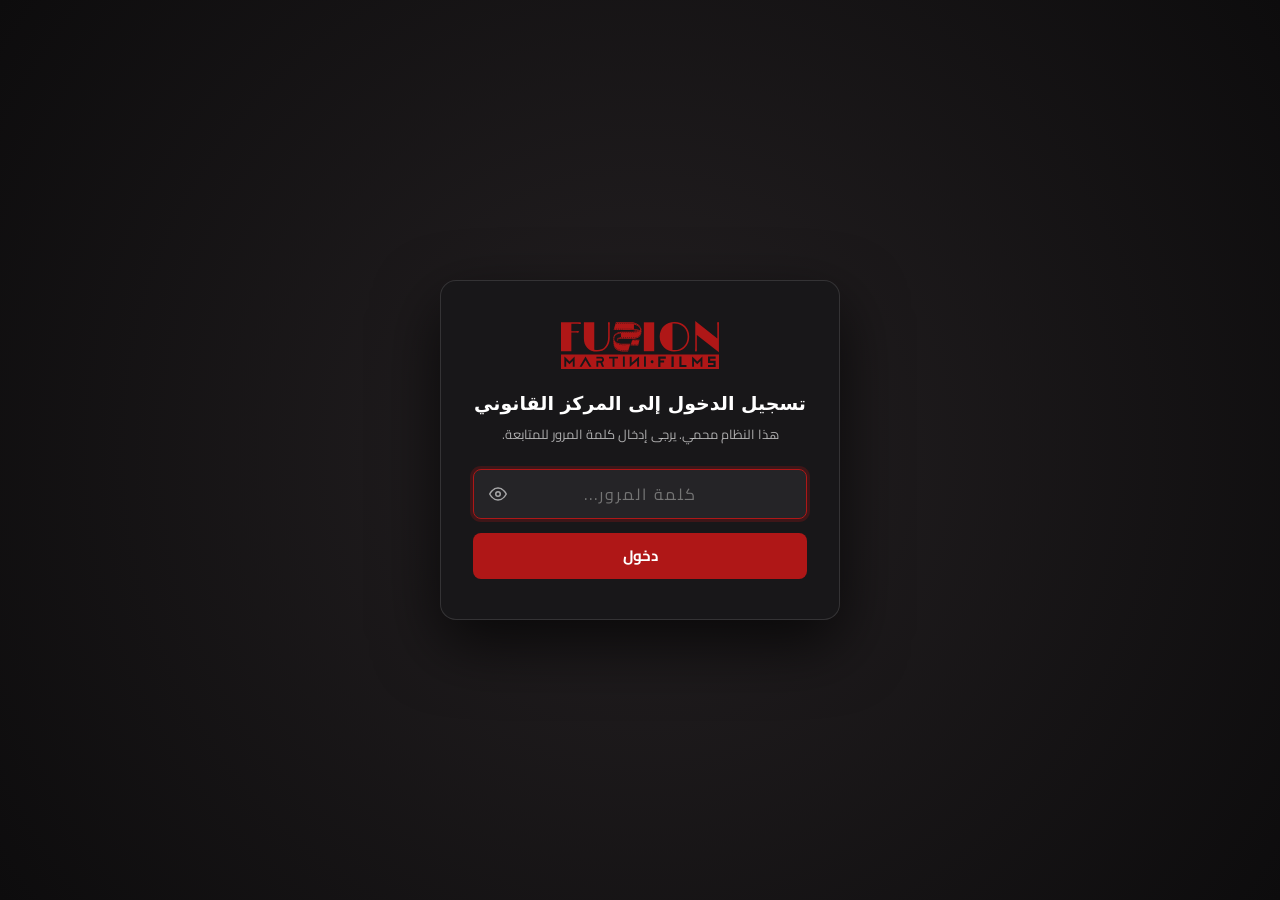
<file: index.html>
<!doctype html>
<html lang="ar" dir="rtl">
<head>
<meta charset="utf-8">
<meta name="viewport" content="width=device-width, initial-scale=1">
<title>المركز القانوني | MARTINI FUSION FILMS</title>
<link rel="icon" href="assets/logo-red.svg">
<link rel="preconnect" href="https://fonts.googleapis.com">
<link rel="preconnect" href="https://fonts.gstatic.com" crossorigin>
<link href="https://fonts.googleapis.com/css2?family=Cairo:wght@400;500;600;700;800&display=swap" rel="stylesheet">
<link rel="stylesheet" href="hub.css?v=20260924d">
</head>
<body>
<div class="app">
  <div id="sideBackdrop" class="side-backdrop"></div>
  <header class="mob-header">
    <button type="button" id="btnMobMenu" class="mob-menu-btn" aria-label="Open menu">
      <svg width="22" height="22" viewBox="0 0 24 24" fill="none" stroke="currentColor" stroke-width="2.2" stroke-linecap="round"><line x1="3" y1="12" x2="21" y2="12"></line><line x1="3" y1="6" x2="21" y2="6"></line><line x1="3" y1="18" x2="21" y2="18"></line></svg>
    </button>
    <a class="mob-brand" href="#/templates">
      <img src="assets/logo-red.svg" alt="MARTINI FUSION FILMS">
      <span data-i18n="app.title">المركز القانوني</span>
    </a>
    <div class="mob-actions">
      <button type="button" id="btnMobLang" class="mob-act-btn" data-i18n="side.lang">English</button>
      <button type="button" id="btnMobLogout" class="mob-act-btn mob-logout-btn" title="Log out" aria-label="Log out">
        <svg width="17" height="17" viewBox="0 0 24 24" fill="none" stroke="currentColor" stroke-width="2" stroke-linecap="round" stroke-linejoin="round"><path d="M9 21H5a2 2 0 0 1-2-2V5a2 2 0 0 1 2-2h4"></path><polyline points="16 17 21 12 16 7"></polyline><line x1="21" y1="12" x2="9" y2="12"></line></svg>
      </button>
    </div>
  </header>
  <aside class="side" id="sideNav">
    <div class="side-head-mob">
      <button type="button" id="btnSideClose" class="side-close-btn" aria-label="Close menu">&times;</button>
    </div>
    <a class="brand" href="#/templates"><img src="assets/logo-cream.svg" alt="MARTINI FUSION FILMS"><span class="brand-title" data-i18n="app.title"></span></a>
    <nav>
      <div class="nav-section-title" data-i18n="nav.master">الرئيسية</div>
      <a href="#/templates" data-r="templates" class="nav-master"><span data-i18n="nav.templates"></span></a>
      
      <div class="nav-section-title" data-i18n="nav.subpages">الصفحات الفرعية</div>
      <a href="#/projects" data-r="projects" class="nav-subpage"><span data-i18n="nav.projects"></span> <span class="n" id="nProjects">0</span></a>
      <a href="#/contracts" data-r="contracts" class="nav-subpage"><span data-i18n="nav.contracts"></span> <span class="n" id="nContracts">0</span></a>

      <div class="nav-section-divider"></div>
      <a href="#/settings" data-r="settings"><span data-i18n="nav.settings"></span> <span class="dot" id="dotCompany" data-i18n-title="nav.dot"></span></a>
    </nav>
    <div class="side-foot">
      <button id="btnLang" class="lang-btn" data-i18n="side.lang"></button>
      <button id="btnLogout" class="logout-btn" data-i18n="side.logout"></button>
      <button id="btnBackup" data-i18n="side.backup"></button>
      <button id="btnRestore" data-i18n="side.restore"></button>
      <input type="file" id="fileRestore" accept="application/json" hidden>
      <p data-i18n="side.note"></p>
    </div>
  </aside>
  <main id="view"></main>
</div>
<div id="authGate" class="auth-overlay" style="display: none;">
  <div class="auth-card">
    <img src="assets/logo-red.svg" alt="MARTINI FUSION FILMS" class="auth-logo">
    <h2 class="auth-title" data-i18n="auth.title">تسجيل الدخول إلى المركز القانوني</h2>
    <p class="auth-sub" data-i18n="auth.sub">هذا النظام محمي. يرجى إدخال كلمة المرور للمتابعة.</p>
    <form id="authForm" class="auth-form" onsubmit="return false;">
      <div class="auth-input-wrap">
        <input type="password" id="authInput" class="auth-input" placeholder="كلمة المرور..." autocomplete="current-password" required autofocus>
        <button type="button" id="authToggleShow" class="auth-toggle-btn" aria-label="Show password" title="Show password">
          <svg class="eye-icon" width="18" height="18" viewBox="0 0 24 24" fill="none" stroke="currentColor" stroke-width="2" stroke-linecap="round" stroke-linejoin="round">
            <path d="M1 12s4-8 11-8 11 8 11 8-4 8-11 8-11-8-11-8z"></path>
            <circle cx="12" cy="12" r="3"></circle>
          </svg>
          <svg class="eye-off-icon" width="18" height="18" viewBox="0 0 24 24" fill="none" stroke="currentColor" stroke-width="2" stroke-linecap="round" stroke-linejoin="round" style="display:none;">
            <path d="M17.94 17.94A10.07 10.07 0 0 1 12 20c-7 0-11-8-11-8a18.45 18.45 0 0 1 5.06-5.94M9.9 4.24A9.12 9.12 0 0 1 12 4c7 0 11 8 11 8a18.5 18.5 0 0 1-2.16 3.19m-6.72-1.07a3 3 0 1 1-4.24-4.24"></path>
            <line x1="1" y1="1" x2="23" y2="23"></line>
          </svg>
        </button>
      </div>
      <div id="authErr" class="auth-err" data-i18n="auth.err">كلمة المرور غير صحيحة. يرجى إعادة المحاولة.</div>
      <button type="submit" id="authSubmit" class="auth-btn" data-i18n="auth.btn">دخول</button>
    </form>
  </div>
</div>
<div id="toast" role="status"></div>
<div id="printHost" class="print-host"></div>
<script src="data/i18n.js"></script>
<script src="data/company.js"></script>
<script src="data/templates/actor.js"></script>
<script src="data/templates/artistic.js"></script>
<script src="data/templates/nda.js"></script>
<script src="data/seed.js"></script>
<script src="assets/html2pdf.bundle.min.js"></script>
<script src="hub.js?v=20260924d"></script>
</body>
</html>
</file>
<file: hub.css>
/* MARTINI FUSION FILMS, Legal Hub */
@import url('https://fonts.googleapis.com/css2?family=Cairo:wght@400;500;600;700;800&display=swap');
:root{
  --ink:#151517; --ink2:#3b3b41; --muted:#77726a; --cream:#F4F1EA; --card:#fff; --line:#E4DFD4; --line2:#d3ccbd;
  --red:#AF1717; --red-d:#8f1212; --amber:#B7791F; --amber-bg:#FBF1DC; --green:#2F7D4F; --green-bg:#E4F2EA; --blue:#2c5d8f;
  --r:10px; --ui:-apple-system,BlinkMacSystemFont,"Geeza Pro","Dubai","Tahoma","Segoe UI",system-ui,sans-serif;
  --head:"Geeza Pro","Dubai","Futura","Avenir Next","SF Pro Display",var(--ui);
  --cp-zoom: 1;
}
*{box-sizing:border-box}
html,body{margin:0;height:100%}
body{font:14px/1.5 var(--ui);color:var(--ink);background:var(--cream);-webkit-font-smoothing:antialiased}
button,input,select,textarea{font:inherit;color:inherit}
a{color:inherit}
h1,h2,h3{font-family:var(--head);margin:0;letter-spacing:normal}

.app{display:grid;grid-template-columns:240px 1fr;height:100vh}
.side{background:var(--red);color:var(--cream);display:flex;flex-direction:column;padding:22px 16px 16px}
.brand{display:block;text-decoration:none;margin-bottom:26px}
.brand img{width:100%;display:block}
.brand .brand-title, .brand span{display:block;margin-top:10px;font:700 13.5px/1.2 var(--head);letter-spacing:normal;color:#fff}
.side nav{display:flex;flex-direction:column;gap:3px}
.side nav a{display:flex;align-items:center;gap:10px;padding:10px 12px;border-radius:8px;text-decoration:none;color:#fff;font-weight:600;font-size:14px;transition:all .15s ease}
.side nav a:hover{background:rgba(0,0,0,0.2);color:#fff}
.side nav a.on{background:rgba(0,0,0,0.32);color:#fff;font-weight:700;box-shadow:inset -3px 0 0 #fff}
html[dir=ltr] .side nav a.on{box-shadow:inset 3px 0 0 #fff}
.side nav .n{margin-inline-start:auto;font-size:11.5px;font-weight:700;background:#fff;border-radius:20px;padding:1px 8px;color:var(--red)}
.side nav .dot{margin-inline-start:auto;width:9px;height:9px;border-radius:50%;background:#ffd166;box-shadow:0 0 0 2px rgba(0,0,0,0.15)}
.side-foot{margin-top:auto;display:flex;flex-direction:column;gap:8px;font-size:12px}
.side-foot button{background:rgba(0,0,0,0.16);border:1.5px solid rgba(255,255,255,0.45);color:#fff;font-weight:600;border-radius:8px;padding:8px 10px;cursor:pointer;text-align:start;transition:all .15s ease}
.side-foot button:hover{background:rgba(0,0,0,0.3);border-color:#fff;color:#fff}
.side-foot p{margin:4px 2px 0;color:#fff;opacity:.88;font-size:11.5px;line-height:1.45}

main{overflow:auto;min-width:0;height:100vh}
.page{padding:34px 40px 60px;max-width:1760px;width:100%;box-sizing:border-box}
.page-h{display:flex;align-items:flex-end;justify-content:space-between;gap:20px;margin-bottom:22px;flex-wrap:wrap}
.page-h h1{font-size:26px;font-weight:700}
.page-h p{margin:6px 0 0;color:var(--muted);max-width:640px;line-height:1.55}

.btn{border:1px solid var(--line2);background:#fff;border-radius:8px;padding:8px 14px;cursor:pointer;font-weight:500;white-space:nowrap}
.btn:hover{border-color:#a9a293;background:#faf8f3}
.btn.pri{background:var(--red);border-color:var(--red);color:#fff}
.btn.pri:hover{background:var(--red-d)}
.btn.sm{padding:5px 10px;font-size:12.5px}
.btn.ghost{background:none}
.btn.danger:hover{border-color:var(--red);color:var(--red)}

.tools{display:flex;gap:10px;flex-wrap:wrap;align-items:center;margin-bottom:20px;background:var(--card);border:1px solid var(--line);border-radius:12px;padding:10px 12px}
.search{flex:1;min-width:220px;max-width:380px;position:relative}
.search input{width:100%;padding:9px 36px 9px 12px;border:1px solid var(--line2);border-radius:9px;background:#faf9f6;font-size:13.5px;text-align:right}
html[dir=ltr] .search input{padding:9px 12px 9px 36px;text-align:left}
.search:before{content:"";position:absolute;right:13px;left:auto;top:50%;width:11px;height:11px;margin-top:-7px;border:2px solid #9b9586;border-radius:50%}
.search:after{content:"";position:absolute;right:23px;left:auto;top:calc(50% + 3px);width:6px;height:2px;background:#9b9586;transform:rotate(-45deg)}
html[dir=ltr] .search:before{right:auto;left:13px}
html[dir=ltr] .search:after{right:auto;left:23px}
.chips{display:flex;gap:7px;flex-wrap:wrap}
.chip{border:1px solid var(--line2);background:#fff;border-radius:9px;padding:7px 13px;cursor:pointer;font-size:13px;font-weight:600;color:var(--ink2);transition:all .15s ease}
.chip .c{margin-inline-start:6px;font-weight:700;font-size:11.5px;opacity:.8}
.chip.on{background:var(--ink);border-color:var(--ink);color:#fff}
.chip.on .c{opacity:.9;color:#fff}
.chip[data-s="sent"]{background:var(--amber-bg);border-color:#eddbb0;color:var(--amber)}
.chip[data-s="signed"]{background:var(--green-bg);border-color:#cfe9da;color:var(--green)}
.chip[data-s="void"]{background:#fbeaea;border-color:#f0d3d3;color:var(--red)}
.chip[data-s="archived"]{background:#f1efe9;border-color:var(--line);color:var(--muted)}
.chip[data-s="sent"].on{background:var(--amber);border-color:var(--amber);color:#fff}
.chip[data-s="signed"].on{background:var(--green);border-color:var(--green);color:#fff}
.chip[data-s="void"].on{background:var(--red);border-color:var(--red);color:#fff}
.chip[data-s="archived"].on{background:var(--muted);border-color:var(--muted);color:#fff}

.grid{display:grid;grid-template-columns:repeat(auto-fill,minmax(310px,1fr));gap:16px}
.card{background:var(--card);border:1px solid var(--line);border-radius:var(--r);padding:20px;display:flex;flex-direction:column;gap:10px;transition:box-shadow .15s,border-color .15s}
.card:hover{box-shadow:0 6px 24px rgba(21,21,23,.08);border-color:var(--line2)}
.tag{align-self:flex-start;font-size:11px;letter-spacing:.08em;text-transform:uppercase;font-weight:600;color:var(--red);background:#f7e6e6;border-radius:4px;padding:2px 8px}
.card .ar{font:600 20px/1.35 "Geeza Pro",Arial,sans-serif;direction:rtl;text-align:right}
.card .en{color:var(--ink2);font-weight:600}
.card p{margin:0;color:var(--muted);font-size:13.5px}
.card .meta{display:flex;gap:14px;color:var(--muted);font-size:12.5px;margin-top:auto;padding-top:6px}
.card .act{display:flex;gap:8px;align-items:center;justify-content:space-between}
.warnpill{font-size:12px;color:var(--amber);background:var(--amber-bg);padding:2px 8px;border-radius:20px}

.section-h{font-size:12px;text-transform:uppercase;letter-spacing:.14em;color:var(--muted);font-weight:600;margin:32px 0 10px}
.recent{display:grid;grid-template-columns:repeat(auto-fill,minmax(310px,1fr));gap:10px}
.recent a{background:#fff;border:1px solid var(--line);border-radius:8px;padding:12px 14px;text-decoration:none;display:flex;flex-direction:column;gap:2px}
.recent a:hover{border-color:var(--line2)}
.recent b{font-weight:600}.recent small{color:var(--muted)}

.pill{display:inline-block;border-radius:20px;padding:2px 10px;font-size:12px;font-weight:600}
.st-draft{background:#ecebe6;color:#5f5b52}.st-sent{background:#fff7ed;color:#c2410c;border:1px solid #ea580c}
.st-signed{background:var(--green-bg);color:var(--green)}.st-void{background:#f1dede;color:#8a2b2b;text-decoration:line-through}
.st-archived{background:#e2e8f0;color:#475569;border:1px solid #cbd5e1}
select.stsel{border:1px solid var(--line2);border-radius:20px;padding:3px 8px;background:#fff;font-size:12.5px}

table.list{width:100%;border-collapse:separate;border-spacing:0;background:#fff;border:1px solid var(--line);border-radius:var(--r)}
table.list th{position:sticky;top:0;z-index:10;text-align:start;font-size:12px;letter-spacing:normal;color:var(--muted);font-weight:600;padding:11px 14px;background:#faf8f3;border-bottom:1px solid var(--line);box-shadow:0 1px 3px rgba(0,0,0,0.04)}
table.list td{padding:11px 14px;border-bottom:1px solid var(--line);vertical-align:middle;text-align:start}
table.list tr.row{cursor:pointer}table.list tr.row:hover td{background:#fbfaf6}
table.list tr.grp td{position:sticky;top:41px;z-index:9;background:#f3efe6;font-weight:600;font-size:12.5px;letter-spacing:normal;padding:8px 14px;border-bottom:1px solid var(--line);cursor:pointer;user-select:none;transition:background .15s ease}
table.list tr.grp:hover td{background:#ebe6dc}
table.list .who{font-weight:600}table.list .sub{color:var(--muted);font-size:12.5px}
table.list .ar{direction:rtl;text-align:start;font-family:var(--head)}
select.prjsel{border:1.5px solid var(--line2);border-radius:6px;padding:3px 7px;background:#fff;font-size:12px;color:var(--ink);cursor:pointer;max-width:160px;text-overflow:ellipsis;transition:all .15s ease}
select.prjsel:hover{border-color:#a49f93;background:#faf8f4}
select.prjsel:focus{border-color:var(--red);outline:0;box-shadow:0 0 0 2px rgba(175,23,23,.12)}
.acts{display:flex;gap:4px;align-items:center;justify-content:flex-end;flex-wrap:nowrap}
.acts .btn{display:inline-flex;align-items:center;gap:3px;padding:4px 8px;font-size:11.5px;line-height:1.2;white-space:nowrap;border-radius:6px;border:1px solid var(--line2);background:#fff;color:var(--ink);cursor:pointer;transition:all .12s ease}
.acts .btn:hover{background:#f7f5f0;border-color:#cfc8ba}
.acts .btn.act-btn-edit:hover{background:#fdf5f5;border-color:var(--red);color:var(--red)}
.acts .btn.act-btn-send:hover{background:#eff6ff;border-color:#2563eb;color:#1d4ed8}
.acts .btn.act-btn-pdf:hover{background:#fdf5f5;border-color:var(--red);color:var(--red)}
.acts .btn.act-btn-print:hover{background:#f0fdf4;border-color:#16a34a;color:#15803d}
.acts .btn.act-btn-del{padding:4px 7px;font-size:14px;font-weight:700;color:var(--muted);background:none;border-color:transparent}
.acts .btn.act-btn-del:hover{background:#fdf0f0;border-color:#f7cfcf;color:var(--red)}
.empty{background:#fff;border:1px dashed var(--line2);border-radius:var(--r);padding:44px;text-align:center;color:var(--muted)}
.empty h3{color:var(--ink);margin-bottom:6px}

/* company */
.panel{background:#fff;border:1px solid var(--line);border-radius:var(--r);padding:24px;max-width:860px}
.banner{display:flex;gap:12px;align-items:flex-start;background:var(--amber-bg);border:1px solid #ecd2a0;border-radius:var(--r);padding:14px 16px;margin-bottom:18px;max-width:860px;color:#6f4a0e}
.banner b{color:#5b3b06}
.ok-banner{background:var(--green-bg);border-color:#bcdcc8;color:#245f3c}
.frow{display:grid;grid-template-columns:220px 1fr;gap:14px;align-items:center;margin-bottom:12px}
.frow>label{color:var(--ink2);font-weight:500}
.frow small{color:var(--muted);display:block;font-weight:400}
input.in,textarea.in,select.in{width:100%;padding:10px 12px;border:1.5px solid #d4cdbe;border-radius:8px;background:#fff;font-family:var(--ui);font-size:13.5px;color:var(--ink);transition:border-color .15s,box-shadow .15s}
input.in:focus,textarea.in:focus,select.in:focus{outline:none;border-color:var(--red);box-shadow:0 0 0 3px rgba(175,23,23,.15)}
textarea.in{resize:vertical;min-height:64px}
.variants{display:flex;gap:6px;flex-wrap:wrap;margin-top:8px}
.variants button{border:1px solid var(--line2);background:#faf8f3;border-radius:6px;padding:4px 9px;cursor:pointer;font-size:12.5px;direction:rtl}
.variants button small{display:inline;color:var(--muted);direction:rtl;margin-inline-start:6px}
.variants button.on{border-color:var(--red);background:#fbeeee}
.check{display:flex;gap:10px;align-items:flex-start;margin:16px 0 4px}
.check input{margin-top:3px;width:16px;height:16px;accent-color:var(--red)}

/* editor */
/* executive editor header */
.ed{display:grid;grid-template-rows:auto 1fr;height:100vh}
.ed-top{display:flex;align-items:center;justify-content:space-between;gap:14px;padding:8px 18px;min-height:60px;background:#fff;border-bottom:1px solid var(--line);box-shadow:0 1px 3px rgba(0,0,0,0.03);z-index:10;box-sizing:border-box}
.ed-top-start{display:flex;align-items:center;gap:12px;min-width:0;flex:1 1 auto}
.ed-back-btn{display:inline-flex;align-items:center;gap:6px;padding:6px 14px;border-radius:8px;border:1.5px solid var(--ink);background:var(--ink);color:#fff;font-family:"Cairo",var(--ui);font-size:13px;font-weight:700;text-decoration:none;transition:all .15s ease;cursor:pointer;white-space:nowrap;flex-shrink:0;box-shadow:0 1px 3px rgba(0,0,0,0.15)}
.ed-back-btn:hover{background:var(--red);border-color:var(--red);color:#fff;transform:translateY(-1px);box-shadow:0 3px 6px rgba(175,23,23,0.25)}
.ed-divider{width:1px;height:26px;background:var(--line2);flex-shrink:0}
.ed-title-group{display:flex;flex-direction:column;gap:2px;min-width:0}
.ed-title-row{display:flex;align-items:center;gap:8px;flex-wrap:wrap}
.ed-tpl-title{font-family:"Cairo",var(--head);font-weight:700;font-size:16px;color:var(--ink);white-space:nowrap}
.ed-ref-badge{display:inline-flex;align-items:center;padding:2px 7px;background:#f4f1ea;border:1px solid #dfd9ce;border-radius:6px;font-family:ui-monospace,SFMono-Regular,Menlo,Monaco,Consolas,monospace;font-size:11.5px;font-weight:600;color:#4a453e;line-height:1.3}
.ed-party-row{display:flex;align-items:center;font-size:12px;line-height:1.2}
.ed-party-tag{color:#5c554b;font-family:"Cairo",var(--ui);display:inline-flex;gap:4px;align-items:center;white-space:nowrap;overflow:hidden;text-overflow:ellipsis}
.ed-party-tag b{color:var(--ink);font-weight:600}
.ed-party-tag.dim{color:var(--muted);font-style:italic}
.ed-top-center{display:flex;align-items:center;gap:10px;flex-shrink:0}
.ed-status-wrap select{font-family:"Cairo",var(--ui);font-size:12px;font-weight:600;padding:5px 10px;border-radius:6px;border:1px solid var(--line2);background-color:#fff;cursor:pointer}
.ed-save-indicator{font-size:12px;font-family:"Cairo",var(--ui);font-weight:500;color:var(--muted);white-space:nowrap;padding:4px 9px;border-radius:6px;background:#faf8f4;border:1px solid #eeeae2}
.ed-top-actions{display:flex;align-items:center;gap:8px;flex-shrink:0}
.ed-btn-action{display:inline-flex;align-items:center;gap:6px;padding:6px 14px;border-radius:8px;font-family:"Cairo",var(--ui);font-size:13px;font-weight:600;cursor:pointer;transition:all .15s ease;line-height:1.3;white-space:nowrap}
.ed-btn-action .btn-icon{font-size:13.5px;line-height:1}
.ed-btn-save{background:var(--red);color:#fff;border:1px solid #941313;box-shadow:0 1px 2px rgba(175,23,23,0.15)}
.ed-btn-save:hover{background:#c51b1b;border-color:#af1717;transform:translateY(-1px);box-shadow:0 2px 4px rgba(175,23,23,0.22)}
.ed-btn-send{background:#fff;border:1px solid var(--line2);color:var(--ink)}
.ed-btn-send:hover{border-color:#2563eb;background:#eff6ff;color:#1d4ed8;transform:translateY(-1px)}
.ed-btn-pdf{background:#fff;border:1px solid var(--line2);color:var(--ink)}
.ed-btn-pdf:hover{border-color:var(--red);background:#fdf5f5;color:var(--red);transform:translateY(-1px)}
.ed-btn-print{background:#fff;border:1px solid var(--line2);color:var(--ink)}
.ed-btn-print:hover{border-color:#059669;background:#ecfdf5;color:#047857;transform:translateY(-1px)}
.ed-body{display:grid;grid-template-columns:minmax(420px,500px) 1fr;min-height:0}
.form-pane{overflow:auto;background:#faf9f6;border-inline-end:1px solid var(--line2);padding:14px 22px 50px}
.pv-pane{overflow:auto;background:#e3dfd3;padding:18px 20px 60px;position:relative}
.fs{border-top:1px solid var(--line);padding:16px 0 8px}
.fs:first-child{border-top:0;padding-top:4px}
.fs h3{font-family:"Cairo",var(--head);font-size:14.5px;letter-spacing:normal;color:#111;margin-bottom:12px;font-weight:800;display:flex;align-items:center;gap:8px}
.fs h3 .cnt{margin-inline-start:auto;text-transform:none;letter-spacing:0;font-family:var(--ui);font-weight:600;color:var(--muted);font-size:12px}
.fld-row{margin-bottom:14px}
.fld-row label{display:flex;justify-content:space-between;gap:8px;font-family:"Cairo",var(--ui);font-size:14px;color:#111;margin-bottom:6px;font-weight:700}
.fld-row label .ar{color:#555;font-family:var(--head);font-weight:500;direction:rtl}
.fld-row label .req{color:var(--red);font-weight:800;margin-inline-start:3px}
html[lang=ar] .fld-row label .alt{display:none!important}
.opt-pills{display:flex;flex-wrap:wrap;gap:6px;margin:5px 0 8px}
.opt-pill{padding:5px 11px;border-radius:6px;font-family:"Cairo",var(--ui);font-size:12px;font-weight:600;border:1.5px solid #d8d4cc;background:#fff;color:var(--muted);cursor:pointer;transition:all .15s ease;line-height:1.3}
.opt-pill:hover{border-color:var(--red);color:var(--ink)}
.opt-pill.on{background:var(--red);border-color:var(--red);color:#fff;box-shadow:0 1px 3px rgba(175,23,23,.25)}
.fld-row .hint{font-size:12px;color:var(--muted);margin-top:4px;line-height:1.4}
.fld-row input.done{border-color:#a2c9b1;background:#fafcfb}
.sched{display:flex;flex-direction:column;gap:6px}
.sched .r{display:grid;grid-template-columns:70px 1fr 28px;gap:6px;align-items:center}
.sched .r button{border:0;background:none;cursor:pointer;color:var(--muted);font-size:16px}
.sched .r button:hover{color:var(--red)}
.sched-total{display:flex;justify-content:space-between;align-items:center;margin-top:8px;font-weight:600}
.sched-total.bad{color:var(--red)}.sched-total.good{color:var(--green)}
.outline{display:flex;flex-direction:column;gap:2px;max-height:220px;overflow:auto}
.outline button{border:0;background:none;text-align:start;padding:5px 8px;border-radius:6px;cursor:pointer;direction:rtl;font-family:var(--head);font-size:13px;color:var(--ink2)}
.checks-sec{border-top:0;padding-top:4px;margin-bottom:6px}
.checks-sum{font-family:"Cairo",var(--head);font-size:13.5px;letter-spacing:normal;color:var(--ink);font-weight:700;cursor:pointer;user-select:none;margin-bottom:10px;padding:4px 0}
.checks-sum::-webkit-details-marker{color:var(--muted)}
.checks{display:flex;flex-direction:column;gap:6px}
.chk{display:flex;gap:9px;align-items:flex-start;font-size:12px;padding:7px 10px;border-radius:6px;background:#fff;border:1px solid #e8e2d5}
.chk span{unicode-bidi:plaintext;line-height:1.45}
.chk i{flex:none;width:7px;height:7px;border-radius:50%;margin-top:6px;background:var(--green)}
.chk.warn{background:#fdf8ed;border-color:#fae6c0}.chk.warn i{background:#e0a13a}
.chk.note{background:#f3f6fa;border-color:#dbe4ef}.chk.note i{background:var(--blue)}
.chk button{border:0;background:none;padding:0;text-decoration:underline;cursor:pointer;color:inherit;font-weight:600}
.pv-bar{max-width:210mm;margin:0 auto 10px;display:flex;gap:8px;align-items:center;color:var(--muted);font-size:12.5px;direction:rtl}
.pv-bar b{color:var(--ink2)}

/* interface direction and language: Arabic is right-to-left, English left-to-right */
html[dir=rtl] .side nav a.on{box-shadow:inset -3px 0 0 var(--red)}
html[dir=ltr] .side nav a.on{box-shadow:inset 3px 0 0 var(--red)}
html[dir=ltr] .search input{padding:10px 12px 10px 36px;text-align:left}
html[dir=ltr] .search:before{left:12px;right:auto}
html[dir=ltr] .search:after{left:23px;right:auto;transform:rotate(45deg)}
html[dir=ltr] .pv-bar{direction:ltr}
html[dir=ltr] .card .ar,html[dir=ltr] table.list .ar{text-align:left}
html[lang=en]{--ui:-apple-system,BlinkMacSystemFont,"SF Pro Text","Segoe UI",system-ui,sans-serif;--head:"Futura","Avenir Next","SF Pro Display",var(--ui)}
html[lang=en] .fs h3{text-transform:uppercase;letter-spacing:.13em;font-size:12px}
.side-foot .lang-btn{font-weight:600;color:#fff;border-color:#55555c}
.fld-row label .alt{color:var(--muted);font-weight:400;font-size:11.5px}

/* the contract pages: A4, header on top, coloured footer band at the very bottom of every page.
   Each page is a window onto one column of a tall multi-column strip, so preview and printout are identical. */
.pages{display:flex;flex-direction:column;align-items:center;gap:8mm}
.pg{position:relative;flex:none;width:210mm;height:297mm;background:#fff;color:#111;box-shadow:0 2px 26px rgba(0,0,0,.16);overflow:hidden;overflow:clip}
.pg.fc-red{--band:#AF1717}
.pg.fc-ink{--band:#151517}
.lh{direction:rtl;position:absolute;top:12mm;left:18mm;right:18mm;display:flex;align-items:center;gap:5mm;padding-bottom:4mm;border-bottom:.3mm solid #cfc9bd}
.lh-logo{width:40mm;height:auto;display:block;flex:none}
.lh-id{display:flex;flex-direction:column;gap:.6mm;border-inline-start:.3mm solid #cfc9bd;padding-inline-start:5mm;font-family:"Cairo","Geeza Pro",sans-serif;font-size:8pt;line-height:1.35;color:#666}
.lh-id b{font-size:9pt;font-weight:700;color:#222}
.lh-ref{margin-inline-start:auto;text-align:left;font-family:"Cairo",Arial,sans-serif;font-size:8.5pt;font-weight:700;color:#222;display:flex;flex-direction:column;gap:.5mm}
.lh-ref small{font-size:7.5pt;font-weight:500;color:#777;text-align:right}
.win{position:absolute;top:34mm;left:18mm;width:174mm;height:238mm;overflow:hidden;overflow:clip}
.flow{position:absolute;top:0;left:0;height:238mm;column-gap:12mm;column-fill:auto;direction:ltr}
.measure{position:absolute;left:-14000px;top:0;visibility:hidden}
.ini{display:none!important}
.fb{direction:rtl;position:absolute;left:0;right:0;bottom:5mm;height:12mm;padding:0 18mm;background:var(--band);color:#fff;display:flex;align-items:center;gap:6mm;font-family:"Cairo","Geeza Pro",sans-serif;font-size:8pt}
.fb::after{content:"";position:absolute;left:0;right:0;top:100%;height:5mm;background:inherit}
.fb-t{flex:1;display:flex;align-items:center;gap:1.2mm;white-space:nowrap}
.fb-t i{font-style:normal;margin:0 1.4mm;opacity:.7}
.fb-t.ph{outline:.3mm dashed rgba(255,255,255,.8);outline-offset:1mm}
.fb-n{font-weight:700;white-space:nowrap;direction:ltr}

.doc{font-family:Arial,"Geeza Pro","Helvetica Neue",sans-serif;font-size:11pt;line-height:1.75;text-align:justify;direction:rtl;orphans:3;widows:3}
.doc p{margin:0 0 .5em}
.doc .ct{font-size:15pt;text-align:center;margin:.2em 0 1em;font-weight:700;break-after:avoid}
.doc .ch{font-size:11.5pt;margin:1em 0 .3em;font-weight:700;break-after:avoid}
.doc .lbl{font-weight:700}
.doc .art{margin-top:.7em}
.doc .li{position:relative;padding-inline-start:2.6em}
.doc .li .mk{position:absolute;inset-inline-start:0;top:0;font-weight:700}
.doc .sch .mk{font-weight:700}
.fld{unicode-bidi:isolate;border-radius:3px}
.fld:not(.blank){background:rgba(175,23,23,.08);cursor:pointer}
.fld.blank{display:inline-block;min-width:7.5em;height:1.05em;vertical-align:baseline;border-bottom:1px dotted #333;background:rgba(224,161,58,.22);cursor:pointer}
.fld.hl{outline:2px solid var(--red);outline-offset:1px}
.sign{margin-top:1.4em;break-inside:avoid}
.sign .sd{text-align:start;margin-bottom:.5em}
.sigcols{display:flex;gap:16mm;margin-top:4mm;align-items:stretch}
.sigcols>div{flex:1;display:flex;flex-direction:column;text-align:center;font-size:10.5pt;line-height:1.5}
.sigcols b{display:block;font-weight:700}
.sigcols span{display:block}
.sigcols i{display:block;border-bottom:1.5px solid #222;height:20mm;margin-top:auto}

#toast{position:fixed;bottom:22px;left:50%;transform:translateX(-50%);background:var(--ink);color:#fff;padding:10px 16px;border-radius:8px;opacity:0;pointer-events:none;transition:opacity .2s;z-index:50}
#toast.on{opacity:1}

/* Green signed status styling */
select.stsel.st-signed, .pill.st-signed, select.stsel[data-status="signed"] {
  background: #edf8f1 !important;
  border: 1.5px solid #2da44e !important;
  color: #1a7f37 !important;
  font-weight: 700 !important;
}

/* Orange sent status styling */
select.stsel.st-sent, .pill.st-sent, select.stsel[data-status="sent"], .chip[data-s="sent"].on {
  background: #fff7ed !important;
  border: 1.5px solid #ea580c !important;
  color: #c2410c !important;
  font-weight: 700 !important;
}
.st-sent-dot { background: #ea580c !important; }

/* metrics & dashboard */
.metrics-row {
  display: grid;
  grid-template-columns: repeat(auto-fit, minmax(180px, 1fr));
  gap: 14px;
  margin-bottom: 24px;
}
.metric-card {
  background: #fff;
  border: 1px solid var(--line);
  border-radius: var(--r);
  padding: 16px 18px;
  display: flex;
  flex-direction: column;
  gap: 6px;
  box-shadow: 0 1px 3px rgba(0,0,0,.03);
  position: relative;
  transition: transform .18s ease, box-shadow .18s ease, border-color .18s ease;
  cursor: pointer;
  user-select: none;
}
.metric-card:hover {
  transform: translateY(-2px);
  box-shadow: 0 4px 14px rgba(0,0,0,.06);
  border-color: #c9c3b5;
}
.metric-card:active {
  transform: scale(0.98);
}
.m-card-top {
  display: flex;
  align-items: center;
  justify-content: space-between;
}
.m-card-top .m-lbl {
  font-size: 12.5px;
  color: var(--muted);
  font-weight: 600;
}
.m-card-top .m-badge {
  font-size: 13px;
  width: 28px;
  height: 28px;
  border-radius: 6px;
  display: flex;
  align-items: center;
  justify-content: center;
  background: #faf8f4;
  border: 1px solid #eee9df;
  color: #555;
  user-select: none;
}
.metric-card .m-num {
  font: 800 28px/1.1 "Cairo", var(--head);
  letter-spacing: -0.5px;
}
.metric-card .m-num.m-zero {
  color: #a49f93;
  font-weight: 600;
}
.metric-card .m-num.m-live {
  color: var(--ink);
  font-weight: 800;
}
.metric-card .m-num.m-alert {
  color: #b45309;
  font-weight: 800;
}
.metric-card .m-num.m-success {
  color: #1a7f37;
  font-weight: 800;
}
.metric-card .m-sub {
  font-size: 11.5px;
  color: var(--muted);
  font-weight: 500;
  white-space: nowrap;
  overflow: hidden;
  text-overflow: ellipsis;
}

/* Executive View Switcher */
.view-switcher-wrap {
  margin-bottom: 22px;
}
.view-switcher {
  display: grid;
  grid-template-columns: 1fr 1fr;
  background: #f1ede5;
  border: 1px solid #e1dbcf;
  border-radius: 12px;
  padding: 5px;
  gap: 6px;
}
.switcher-tab {
  display: flex;
  align-items: center;
  gap: 14px;
  padding: 12px 18px;
  border-radius: 8px;
  border: 1px solid transparent;
  background: transparent;
  cursor: pointer;
  text-align: start;
  transition: all .18s ease;
}
.switcher-tab:hover {
  background: rgba(255,255,255,.5);
}
.switcher-tab.active {
  background: #fff;
  border-color: #d6d0c4;
  box-shadow: 0 2px 8px rgba(0,0,0,.05);
}
.tab-icon {
  font-size: 22px;
  line-height: 1;
  flex: none;
  width: 42px;
  height: 42px;
  border-radius: 8px;
  background: #f9f7f2;
  border: 1px solid #e7e2d6;
  display: flex;
  align-items: center;
  justify-content: center;
}
.switcher-tab.active .tab-icon {
  background: #fff;
  border-color: #d6d0c4;
}
.tab-text {
  flex: 1;
  min-width: 0;
  display: flex;
  flex-direction: column;
  gap: 2px;
}
.tab-title {
  font-family: "Cairo", var(--head);
  font-size: 15px;
  font-weight: 700;
  color: var(--ink);
}
.switcher-tab:not(.active) .tab-title {
  color: #635d53;
}
.tab-sub {
  font-size: 11.5px;
  color: var(--muted);
  white-space: nowrap;
  overflow: hidden;
  text-overflow: ellipsis;
}
.tab-count {
  font-family: "Cairo", var(--head);
  font-size: 13px;
  font-weight: 700;
  padding: 3px 10px;
  border-radius: 12px;
  background: #e3ded3;
  color: #4a453c;
  line-height: 1.2;
}
.switcher-tab.active .tab-count {
  background: var(--ink);
  color: #fff;
}

/* project cards & grid */
.pgrid {
  display: grid;
  grid-template-columns: repeat(auto-fill, minmax(330px, 1fr));
  gap: 18px;
}
.p-card {
  background: #fff;
  border: 1px solid var(--line);
  border-radius: var(--r);
  padding: 20px;
  display: flex;
  flex-direction: column;
  gap: 12px;
  transition: transform .18s ease, box-shadow .18s ease, border-color .18s ease;
  cursor: pointer;
}
.p-card:hover {
  transform: translateY(-2px);
  box-shadow: 0 10px 30px rgba(21,21,23,.09);
  border-color: var(--line2);
}
.p-card-top {
  display: flex;
  align-items: center;
  justify-content: space-between;
  gap: 8px;
  width: 100%;
}
.p-card-badges {
  display: flex;
  align-items: center;
  gap: 6px;
  flex-wrap: wrap;
}
.p-type-badge {
  font-size: 11px;
  font-weight: 700;
  padding: 3px 9px;
  border-radius: 6px;
  letter-spacing: normal;
}
.p-type-series { background: #f4ecf9; color: #6a1b9a; border: 1px solid #e1bee7; }
.p-type-film, .p-type-movie { background: #fdf0f0; color: var(--red); border: 1px solid #f7cfcf; }
.p-type-doc { background: #e0f2f1; color: #00695c; border: 1px solid #b2dfdb; }
.p-type-commercial { background: #fff8e1; color: #b78103; border: 1px solid #ffe082; }
.p-type-other { background: #f5f5f5; color: #616161; border: 1px solid #e0e0e0; }

.p-status-chip {
  font-size: 11px;
  font-weight: 700;
  padding: 3px 10px;
  border-radius: 20px;
}
.pst-production { background: #e3f2fd; color: #1565c0; border: 1px solid #bbdefb; }
.pst-development { background: #fff8e1; color: #b78103; border: 1px solid #ffe082; }
.pst-post { background: #f3e5f5; color: #7b1fa2; border: 1px solid #e1bee7; }
.pst-completed { background: var(--green-bg); color: #1a7f37; border: 1px solid #2da44e; }
.pst-archived { background: #eceff1; color: #546e7a; border: 1px solid #cfd8dc; }

.p-year-chip {
  font-size: 11px;
  font-weight: 700;
  color: var(--muted);
  background: #faf8f4;
  border: 1px solid var(--line);
  padding: 2px 8px;
  border-radius: 6px;
  direction: ltr;
}

.p-card-title-row {
  display: flex;
  align-items: baseline;
  gap: 8px;
  flex-wrap: wrap;
}
.p-card-title {
  font: 700 19px/1.3 "Cairo", var(--head);
  color: var(--ink);
}
.p-code {
  font-family: ui-monospace, SFMono-Regular, Menlo, Monaco, Consolas, monospace;
  font-size: 11px;
  color: #635f56;
  font-weight: 700;
  background: #eeeae0;
  border: 1px solid #dcd6c8;
  padding: 2px 7px;
  border-radius: 5px;
  letter-spacing: 0.5px;
}

.p-desc {
  margin: 0;
  font-size: 12.5px;
  color: #55514b;
  line-height: 1.55;
  display: -webkit-box;
  -webkit-line-clamp: 2;
  -webkit-box-orient: vertical;
  overflow: hidden;
  min-height: 2.7em;
}
.p-desc.p-desc-empty {
  color: #a49f94;
  font-style: italic;
}

.p-contracts-summary {
  display: flex;
  flex-direction: column;
  gap: 8px;
  background: #faf8f3;
  border: 1px solid #eee8db;
  border-radius: 8px;
  padding: 12px 14px;
}
.p-cnt-row {
  display: flex;
  align-items: center;
  justify-content: space-between;
  font-size: 12.5px;
}
.p-cnt-lbl b {
  color: var(--ink2);
  font-weight: 600;
}
.p-cnt-val {
  color: var(--muted);
  font-weight: 600;
  font-size: 12px;
}
.p-cnt-chips {
  display: flex;
  gap: 6px;
  flex-wrap: wrap;
}
.cb-chip {
  font-size: 11px;
  font-weight: 700;
  padding: 2px 8px;
  border-radius: 5px;
  background: #fff;
  border: 1px solid var(--line);
}
.cb-actor { color: #9c4115; border-color: #f7d2bc; background: #fff5ee; }
.cb-artistic { color: #165b75; border-color: #c4e4f0; background: #f0f9fd; }
.cb-nda { color: #69328c; border-color: #e5cef7; background: #fcf6ff; }

.p-status-breakdown {
  font-size: 11.5px;
  color: var(--muted);
  display: flex;
  align-items: center;
  gap: 6px;
  padding-top: 4px;
  border-top: 1px solid #f0eae0;
}
.st-dot {
  display: inline-block;
  width: 6px;
  height: 6px;
  border-radius: 50%;
}
.st-signed-dot { background: #2da44e; }
.st-draft-dot { background: var(--amber); }

.p-card-acts {
  display: flex;
  gap: 8px;
  align-items: center;
  margin-top: auto;
  padding-top: 12px;
  border-top: 1px solid #eee9df;
  flex-wrap: wrap;
}
.p-open-btn {
  display: inline-flex;
  align-items: center;
  gap: 6px;
}
.p-open-btn .arr {
  font-size: 13px;
  transition: transform .15s ease;
}
.p-open-btn:hover .arr {
  transform: translateX(-3px);
}
html[dir=ltr] .p-open-btn .arr { transform: rotate(180deg); }
html[dir=ltr] .p-open-btn:hover .arr { transform: rotate(180deg) translateX(-3px); }

.p-add-c-btn:hover {
  color: var(--red);
  border-color: var(--red);
}
.p-icon-btn {
  padding: 5px 8px !important;
  font-size: 13px !important;
  color: var(--muted);
}
.p-icon-btn:hover {
  color: var(--ink);
}
.p-icon-btn.danger:hover {
  color: var(--red) !important;
  border-color: #f5c2c2 !important;
  background: #fdf5f5 !important;
}

/* project workspace */
.back-link {
  display: inline-flex;
  align-items: center;
  gap: 8px;
  color: var(--muted);
  text-decoration: none;
  font-size: 13.5px;
  font-weight: 600;
  margin-bottom: 16px;
  transition: color .15s ease;
}
.back-link:hover {
  color: var(--ink);
}
.back-arrow {
  font-size: 15px;
  transition: transform .15s ease;
}
.back-link:hover .back-arrow {
  transform: translateX(4px);
}
html[dir=ltr] .back-arrow {
  transform: rotate(180deg);
}
html[dir=ltr] .back-link:hover .back-arrow {
  transform: rotate(180deg) translateX(4px);
}

.ws-hero {
  background: #fff;
  border: 1px solid var(--line);
  border-radius: var(--r);
  padding: 24px 28px;
  margin-bottom: 24px;
  display: flex;
  flex-direction: column;
  gap: 20px;
  box-shadow: 0 2px 8px rgba(0,0,0,.03);
}
.ws-hero-top {
  display: flex;
  justify-content: space-between;
  align-items: flex-start;
  gap: 20px;
  flex-wrap: wrap;
}
.ws-hero-meta {
  display: flex;
  flex-direction: column;
  gap: 10px;
  max-width: 780px;
}
.ws-meta-row {
  display: flex;
  align-items: center;
  gap: 8px;
  flex-wrap: wrap;
}
.ws-title-row {
  display: flex;
  align-items: center;
  gap: 12px;
  flex-wrap: wrap;
}
.ws-title {
  font: 800 28px/1.2 "Cairo", var(--head);
  color: var(--ink);
  margin: 0;
}
.ws-desc {
  margin: 0;
  color: var(--ink2);
  font-size: 14px;
  line-height: 1.6;
}
.ws-desc.ws-desc-empty {
  color: #a49f94;
  font-style: italic;
}
.ws-acts {
  display: flex;
  gap: 8px;
  align-items: center;
  flex-wrap: wrap;
}

.ws-metrics-row {
  display: grid;
  grid-template-columns: repeat(auto-fit, minmax(160px, 1fr));
  gap: 12px;
  padding-top: 16px;
  border-top: 1px solid var(--line);
}
.ws-metric-card {
  background: #faf8f3;
  border: 1px solid #eee8db;
  border-radius: 8px;
  padding: 12px 14px;
  display: flex;
  flex-direction: column;
  gap: 4px;
}
.ws-metric-card .m-num {
  font: 800 24px/1.1 "Cairo", var(--head);
  color: var(--ink);
}
.ws-metric-card .m-lbl {
  font-size: 12px;
  color: var(--muted);
  font-weight: 600;
}
.ws-breakdown-card {
  justify-content: space-between;
}

/* row role and project styling in tables */
.row-role {
  color: #8c4215;
  font-weight: 600;
}
.row-prj-link {
  color: var(--red);
  text-decoration: none;
  font-weight: 600;
}
.row-prj-link:hover {
  text-decoration: underline;
}
.row-prj-dim {
  color: var(--muted);
}
.sub-role {
  color: #8c4215;
  font-weight: 600;
}

/* bulk actions */
#bulkBarHost {
  position: sticky;
  top: 12px;
  z-index: 95;
}
#bulkBarHost:empty {
  display: none;
}
.bulk-bar {
  display: flex;
  align-items: center;
  justify-content: space-between;
  gap: 14px;
  background: rgba(28, 28, 34, 0.96);
  color: #f4f1ea;
  padding: 10px 18px;
  border-radius: 10px;
  margin-bottom: 14px;
  box-shadow: 0 8px 30px rgba(0,0,0,.26);
  border: 1px solid #383842;
  flex-wrap: wrap;
  animation: bulkSlideDown .18s ease-out;
  backdrop-filter: blur(12px);
  -webkit-backdrop-filter: blur(12px);
}
@keyframes bulkSlideDown {
  from { opacity: 0; transform: translateY(-6px); }
  to { opacity: 1; transform: translateY(0); }
}
.bulk-info {
  display: flex;
  align-items: center;
  gap: 8px;
  font-weight: 600;
  font-size: 13.5px;
  color: #fff;
}
.bulk-badge {
  display: inline-flex;
  align-items: center;
  justify-content: center;
  min-width: 22px;
  height: 22px;
  padding: 0 6px;
  border-radius: 12px;
  background: var(--red);
  color: #fff;
  font-size: 12px;
  font-weight: 700;
}
.bulk-actions {
  display: flex;
  align-items: center;
  gap: 8px;
  flex-wrap: wrap;
}
.bulk-actions select {
  background: #2b2b32;
  color: #fff;
  border: 1px solid #4a4a55;
  border-radius: 6px;
  padding: 5px 10px;
  font-size: 12.5px;
  cursor: pointer;
}
.bulk-actions select:focus {
  outline: 0;
  border-color: var(--red);
}
.bulk-actions .btn {
  font-size: 12px;
  padding: 5px 12px;
  border-radius: 6px;
}
.bulk-actions .btn.danger {
  background: #991b1b;
  border-color: #7f1d1d;
  color: #fff;
}
.bulk-actions .btn.danger:hover {
  background: #b91c1c;
}
.bulk-actions .btn.ghost {
  background: rgba(255,255,255,0.08);
  border-color: rgba(255,255,255,0.2);
  color: #eee;
}
.bulk-actions .btn.ghost:hover {
  background: rgba(255,255,255,0.16);
  color: #fff;
}

/* pdf export container for html2pdf direct download. Each .pg here is a
   plain, pre-paginated, single-column page (built in JS by downloadPdfDirect,
   no CSS column-count involved), positioned off-screen at full opacity so
   html2canvas can capture it correctly. Not the same pipeline as the live
   editor/print .pages flow, which uses column-count and is untouched. */
.pdf-export-container {
  position: fixed !important;
  left: -99999px !important;
  top: 0 !important;
  background: #fff !important;
  direction: rtl !important;
  pointer-events: none !important;
}
.pdf-export-container .pg {
  display: block !important;
  position: relative !important;
  width: 210mm !important;
  height: 297mm !important;
  margin: 0 !important;
  box-shadow: none !important;
  overflow: hidden !important;
}
.pdf-export-container .fld,
.pdf-export-container .fld.blank,
.pdf-export-container .fld:not(.blank),
.pdf-export-pg .fld,
.pdf-export-pg .fld.blank,
.pdf-export-pg .fld:not(.blank),
.pg.pdf-export-pg .fld,
.pg.pdf-export-pg .fld.blank,
.pg.pdf-export-pg .fld:not(.blank) {
  background: none !important;
  background-color: transparent !important;
  outline: 0 !important;
  box-shadow: none !important;
}
.pdf-export-container .fld.blank,
.pdf-export-pg .fld.blank,
.pg.pdf-export-pg .fld.blank {
  min-width: 7.5em;
  border-bottom: .3mm dotted #333;
}

/* PDF Export Typography: tight, compact, and balanced without massive white spaces */
.pdf-export-pg .doc {
  font-size: 11pt !important;
  line-height: 1.62 !important;
  text-align: justify !important;
}
.pdf-export-pg .doc p {
  margin: 0 0 .32em !important;
}
.pdf-export-pg .doc .art {
  margin-top: .46em !important;
}
.pdf-export-pg .doc .ch {
  margin: .65em 0 .22em !important;
}
.pdf-export-pg .doc .ct {
  margin: .1em 0 .8em !important;
}
.pdf-export-pg .doc .li {
  margin: 0 0 .22em !important;
}
.pdf-export-pg .sign {
  margin-top: 1em !important;
}

/* Preview button styling */
.acts .btn.act-btn-pv {
  background: #fdfaf3;
  border-color: #dfd8ca;
  color: var(--ink);
}
.acts .btn.act-btn-pv:hover {
  background: #f5eedf;
  border-color: var(--amber);
  color: var(--amber);
}

/* print modal & copies selector */
.print-copies-ctrl { display: flex; align-items: center; gap: 8px; margin-top: 6px; }
.print-copies-ctrl button { width: 36px; height: 36px; border-radius: 8px; border: 1.5px solid var(--line2); background: #fff; font-size: 18px; font-weight: 700; color: var(--ink); cursor: pointer; display: flex; align-items: center; justify-content: center; transition: all .15s ease; }
.print-copies-ctrl button:hover { border-color: var(--red); color: var(--red); background: #fffcfc; }
.print-copies-ctrl input { width: 64px; height: 36px; text-align: center; font-size: 16px; font-weight: 700; font-family: "Cairo", var(--ui); border: 1.5px solid var(--line2); border-radius: 8px; color: var(--ink); }
.print-copies-presets { display: flex; gap: 8px; flex-wrap: wrap; margin-top: 10px; }
.print-copies-preset { padding: 5px 12px; border-radius: 20px; border: 1.5px solid var(--line2); background: #faf8f4; font-size: 12.5px; font-weight: 600; color: var(--ink); cursor: pointer; transition: all .15s ease; }
.print-copies-preset:hover, .print-copies-preset.on { border-color: var(--red); color: var(--red); background: #fdf5f5; }
.print-audit-box { border-radius: 8px; padding: 12px 14px; font-size: 13px; line-height: 1.5; }
.print-audit-box.warn { background: #fff9ed; border: 1px solid #f2dbb3; color: #7c4a03; }
.print-audit-box.ok { background: #f0fdf4; border: 1px solid #bbf7d0; color: #166534; }
.print-audit-list { margin: 6px 0 0; padding-inline-start: 18px; }
.grp-head { display: flex; align-items: center; justify-content: space-between; gap: 10px; width: 100%; }
.grp-left { display: flex; align-items: center; gap: 8px; }
.grp-caret { font-size: 11px; display: inline-block; width: 14px; text-align: center; color: var(--muted); }
.grp-badge { display: inline-block; padding: 2px 7px; font-size: 11.5px; font-weight: 700; border-radius: 10px; background: #e5dfd4; color: #333; }
.grp-hint { font-size: 11.5px; color: var(--muted); font-weight: 400; }

/* table checkbox */
table.list th.chk-col, table.list td.chk-col { width: 34px; text-align: center; padding: 10px 8px; }
table.list input[type=checkbox] { width: 15px; height: 15px; accent-color: var(--red); cursor: pointer; }

/* modals */
.modal-overlay { position: fixed; inset: 0; background: rgba(15,15,18,.55); backdrop-filter: blur(2px); display: flex; align-items: center; justify-content: center; z-index: 1000; padding: 16px; }
.modal-card { background: #fff; border-radius: 12px; border: 1px solid var(--line2); box-shadow: 0 20px 48px rgba(0,0,0,.22); width: 100%; max-width: 540px; max-height: 90vh; overflow: auto; display: flex; flex-direction: column; }
.modal-h { display: flex; align-items: center; justify-content: space-between; padding: 16px 20px; border-bottom: 1px solid var(--line); }
.modal-h h3 { font: 700 17px "Cairo", var(--head); margin: 0; }
.modal-close { border: none; background: none; font-size: 22px; line-height: 1; color: var(--muted); cursor: pointer; padding: 4px; }
.modal-close:hover { color: var(--ink); }
.modal-body { padding: 18px 20px; display: flex; flex-direction: column; gap: 12px; }
.modal-foot { display: flex; justify-content: flex-end; gap: 10px; padding: 12px 20px; border-top: 1px solid var(--line); background: #faf8f4; border-radius: 0 0 12px 12px; }
.fld-grid { display: grid; grid-template-columns: 1fr 1fr; gap: 12px; }

/* send dialog */
.send-opt-box { border: 1.5px solid var(--line2); border-radius: 8px; padding: 14px; cursor: pointer; transition: all .15s ease; display: flex; flex-direction: column; gap: 4px; }
.send-opt-box:hover { border-color: var(--red); background: #fffcfc; }
.send-opt-box.on { border-color: var(--red); background: #fdf5f5; box-shadow: 0 0 0 1px var(--red); }
.send-opt-box b { font-size: 13.5px; color: var(--ink); }
.send-msg-preview { background: #fff; border: 1.5px solid var(--line2); border-radius: 8px; padding: 10px 12px; font-size: 13px; line-height: 1.6; color: var(--ink); width: 100%; box-sizing: border-box; font-family: inherit; resize: vertical; min-height: 120px; transition: border-color .15s ease; }
.send-msg-preview:focus { border-color: var(--red); outline: 0; box-shadow: 0 0 0 2px rgba(175,23,23,.12); }

/* Contracts View: Full width table on desktop, summary card is mobile only */
.contracts-split {
  display: block;
  width: 100%;
}
.contract-preview-pane {
  display: none !important;
}

.contracts-split table.list th {
  padding: 9px 8px;
  font-size: 11.5px;
}
.contracts-split table.list td {
  padding: 8px 6px;
  font-size: 12px;
}
.contracts-split select.prjsel {
  max-width: 120px;
  font-size: 11.5px;
  padding: 3px 5px;
}
.contracts-split .acts .btn {
  padding: 3px 6px;
  font-size: 11px;
}
@media (max-width: 1450px) {
  .contracts-split .acts .btn span {
    display: none;
  }
}

.contracts-main-col {
  min-width: 0;
}

.contract-preview-pane {
  background: #fdfbf7;
  border: 1px solid var(--line2);
  border-radius: 12px;
  box-shadow: 0 4px 20px rgba(0,0,0,.04);
  position: sticky;
  top: 14px;
  max-height: calc(100vh - 28px);
  display: flex;
  flex-direction: column;
  overflow: hidden;
}

.cp-header {
  display: flex;
  align-items: center;
  justify-content: space-between;
  gap: 10px;
  padding: 8px 14px;
  background: #fff;
  border-bottom: 1px solid var(--line2);
  flex-shrink: 0;
}

.cp-title-wrap {
  display: flex;
  align-items: center;
  gap: 8px;
  min-width: 0;
  flex-wrap: wrap;
}

.cp-tpl-name {
  font-family: "Cairo", var(--head);
  font-size: 14.5px;
  font-weight: 700;
  color: var(--ink);
  white-space: nowrap;
}

.cp-ref {
  display: inline-flex;
  padding: 1px 6px;
  background: #f0ece3;
  border: 1px solid #dfd9cd;
  border-radius: 4px;
  font-family: ui-monospace, SFMono-Regular, monospace;
  font-size: 11px;
  font-weight: 600;
  color: #555;
  line-height: 1.3;
}

.cp-party {
  font-size: 12px;
  color: var(--ink2);
  white-space: nowrap;
  display: inline-flex;
  align-items: center;
  gap: 4px;
  background: #f8f6f0;
  padding: 2px 8px;
  border-radius: 4px;
  border: 1px solid #e8e2d5;
}

.cp-party b {
  color: var(--ink);
  font-weight: 600;
}

.cp-desktop-pager {
  display: flex;
  align-items: center;
  gap: 6px;
  background: #f6f3eb;
  padding: 2px 4px;
  border-radius: 6px;
  border: 1px solid #e5dfd3;
  flex-shrink: 0;
}

.cp-stepper-btn {
  width: 22px;
  height: 22px;
  display: flex;
  align-items: center;
  justify-content: center;
  border: none;
  background: transparent;
  color: var(--ink);
  font-size: 15px;
  font-weight: 700;
  border-radius: 4px;
  cursor: pointer;
  transition: background .12s ease;
  line-height: 1;
}

.cp-stepper-btn:hover:not(:disabled) {
  background: #ebe5d9;
}

.cp-stepper-btn:disabled {
  opacity: 0.25;
  cursor: default;
}

.cp-stepper-label {
  font-family: "Cairo", var(--head);
  font-size: 11.5px;
  font-weight: 700;
  color: var(--ink);
  padding: 0 4px;
  min-width: 65px;
  text-align: center;
}

.cp-body {
  position: relative;
  overflow: hidden;
  display: flex;
  flex-direction: column;
  align-items: center;
  justify-content: center;
  background: #ede9e0;
  flex: 1;
  min-height: 0;
  width: 100%;
  box-sizing: border-box;
}

.cp-canvas-arrow {
  position: absolute;
  top: 50%;
  transform: translateY(-50%);
  z-index: 15;
  width: 40px;
  height: 40px;
  border-radius: 50%;
  background: rgba(255, 255, 255, 0.94);
  border: 1px solid rgba(0, 0, 0, 0.12);
  box-shadow: 0 4px 16px rgba(0, 0, 0, 0.12);
  color: var(--ink);
  cursor: pointer;
  display: flex;
  align-items: center;
  justify-content: center;
  transition: all .16s cubic-bezier(0.16, 1, 0.3, 1);
  padding: 0;
  backdrop-filter: blur(8px);
  -webkit-backdrop-filter: blur(8px);
}
.cp-canvas-arrow:hover:not(:disabled) {
  background: #fff;
  color: var(--red);
  transform: translateY(-50%) scale(1.08);
  box-shadow: 0 6px 20px rgba(0, 0, 0, 0.20);
  border-color: #cfc8ba;
}
.cp-canvas-arrow:active:not(:disabled) {
  transform: translateY(-50%) scale(0.96);
}
.cp-canvas-arrow:disabled {
  opacity: 0.18;
  cursor: not-allowed;
  pointer-events: none;
}
.cp-canvas-arrow-prev {
  right: 14px;
  left: auto;
}
.cp-canvas-arrow-next {
  left: 14px;
  right: auto;
}

.cp-slider {
  display: flex;
  flex-direction: row;
  overflow: hidden;
  width: 100%;
  height: 100%;
  align-items: center;
  position: relative;
  touch-action: pan-y;
  user-select: none;
}

.cp-track {
  display: flex;
  flex-direction: row;
  width: 100%;
  height: 100%;
  direction: rtl !important;
  transition: transform 0.28s cubic-bezier(0.16, 1, 0.3, 1);
  will-change: transform;
}

.cp-slide {
  flex: 0 0 100%;
  width: 100%;
  height: 100%;
  display: flex;
  align-items: center;
  justify-content: center;
  box-sizing: border-box;
  padding: 14px;
  overflow: hidden;
}

.cp-slide .pg {
  background: #fff;
  box-shadow: 0 8px 32px rgba(0,0,0,0.12), 0 1px 4px rgba(0,0,0,0.06);
  border: 1px solid #d5cfc4;
  border-radius: 2px;
  transform-origin: center center;
  -webkit-transform-origin: center center;
  margin: 0 auto;
  flex: none;
}

.cp-slide .fb-t.ph {
  outline: none !important;
  border: none !important;
}

.cp-empty {
  padding: 50px 20px;
  text-align: center;
  color: var(--muted);
  font-size: 13.5px;
  margin: auto;
}

table.list tr.row.selected td {
  background: #fcf6f6 !important;
}

table.list tr.row.selected td:first-child {
  border-inline-start: 3px solid var(--red);
}

@media (max-width:1100px){.ed-body{grid-template-columns:1fr}.pv-pane{display:none}}

/* print: exactly the pages, full bleed, backgrounds on */
@page{size:A4 portrait;margin:0}
@media print{
  *{-webkit-print-color-adjust:exact;print-color-adjust:exact}
  html,body{height:auto!important;overflow:visible!important;background:#fff!important}
  .app{display:block!important;height:auto!important}
  .side,.ed-top,.form-pane,.pv-bar,#toast,.modal-overlay{display:none!important}
  main{height:auto!important;overflow:visible!important}
  .ed,.ed-body,.pv-pane{display:block!important;height:auto!important;overflow:visible!important;padding:0!important;background:#fff!important}
  .pages{display:block!important;zoom:1!important}
  .pg{margin:0!important;box-shadow:none!important;break-after:page;page-break-after:always;break-inside:avoid}
  .pg:last-child{break-after:auto;page-break-after:auto}
  .fld,.fld.blank,.fld:not(.blank){background:none!important;outline:0!important}
  .fld.blank{min-width:7.5em;border-bottom:.3mm dotted #333}
  .fb-t.ph{outline:0}

  body.printing-direct .app,
  body.printing-direct #toast,
  body.printing-direct .modal-overlay {
    display: none !important;
  }
  body.printing-direct #printHost {
    display: block !important;
    position: static !important;
    width: 100% !important;
    height: auto !important;
    margin: 0 !important;
    padding: 0 !important;
    background: #fff !important;
  }
  body.printing-direct #printHost .pages {
    display: block !important;
    zoom: 1 !important;
  }
  body.printing-direct #printHost .pg {
    margin: 0 !important;
    box-shadow: none !important;
    break-after: page;
    page-break-after: always;
    break-inside: avoid;
  }
  body.printing-direct #printHost .pg:last-child {
    break-after: auto;
    page-break-after: auto;
  }
  body.printing-direct #printHost .fld,
  body.printing-direct #printHost .fld.blank,
  body.printing-direct #printHost .fld:not(.blank) {
    background: none !important;
    outline: 0 !important;
  }
  body.printing-direct #printHost .fld.blank {
    min-width: 7.5em;
    border-bottom: .3mm dotted #333;
  }
  body.printing-direct #printHost .fb-t.ph {
    outline: 0;
  }
}

#printHost {
  display: none;
}

/* Sidebar Nav Master & Subpages */
.nav-section-title {
  font-size: 10.5px;
  text-transform: uppercase;
  letter-spacing: .08em;
  color: rgba(244, 241, 234, 0.72);
  font-weight: 700;
  padding: 12px 10px 4px;
}
.side nav a.nav-master {
  font-weight: 600;
  font-size: 14px;
}
.side nav a.nav-subpage {
  padding-inline-start: 22px;
  font-size: 13px;
  position: relative;
}
.side nav a.nav-subpage:before {
  content: "•";
  position: absolute;
  right: 10px;
  color: rgba(244, 241, 234, 0.5);
  font-size: 14px;
  line-height: 1;
}
html[dir=ltr] .side nav a.nav-subpage:before {
  right: auto;
  left: 10px;
}
.side nav a.nav-subpage.on:before {
  color: #fff;
}
.nav-section-divider {
  height: 1px;
  background: rgba(255, 255, 255, 0.2);
  margin: 10px 6px;
}

/* Master Templates Elevated Design */
.tpl-hero {
  background: linear-gradient(135deg, #18181c 0%, #2b1f22 100%);
  border-radius: 12px;
  padding: 26px 30px;
  color: #fff;
  margin-bottom: 24px;
  box-shadow: 0 4px 20px rgba(0,0,0,.12);
  display: flex;
  justify-content: space-between;
  align-items: center;
  gap: 24px;
  flex-wrap: wrap;
}
.tpl-hero-content {
  max-width: 680px;
}
.tpl-hero-tag {
  display: inline-block;
  font-size: 11px;
  font-weight: 700;
  letter-spacing: .08em;
  text-transform: uppercase;
  color: #e5989b;
  background: rgba(175, 23, 23, .25);
  border: 1px solid rgba(229, 152, 155, .3);
  padding: 3px 10px;
  border-radius: 20px;
  margin-bottom: 10px;
}
.tpl-hero h1 {
  font-size: 26px;
  font-weight: 700;
  margin: 0 0 8px;
  color: #fff;
}
.tpl-hero p {
  margin: 0;
  color: #cfc9bc;
  font-size: 14px;
  line-height: 1.6;
}
.tpl-hero-stats {
  display: flex;
  gap: 16px;
  background: rgba(255,255,255,.07);
  padding: 12px 20px;
  border-radius: 10px;
  border: 1px solid rgba(255,255,255,.1);
}
.tpl-hero-stat-item {
  text-align: center;
  padding: 0 10px;
}
.tpl-hero-stat-item:not(:last-child) {
  border-inline-end: 1px solid rgba(255,255,255,.15);
}
.tpl-stat-val {
  font-size: 22px;
  font-weight: 700;
  color: #fff;
}
.tpl-stat-lbl {
  font-size: 11px;
  color: #a8a398;
  margin-top: 2px;
}

.tpl-card {
  position: relative;
  border-top: 3px solid var(--red);
}
.tpl-card-top {
  display: flex;
  justify-content: space-between;
  align-items: center;
}
.tpl-code {
  font-family: monospace;
  font-size: 11px;
  font-weight: 700;
  color: var(--muted);
  background: #f0ece1;
  padding: 2px 6px;
  border-radius: 4px;
}

.quick-nav-strip {
  display: grid;
  grid-template-columns: repeat(auto-fit, minmax(280px, 1fr));
  gap: 16px;
  margin-top: 36px;
  padding-top: 24px;
  border-top: 1px solid var(--line);
}
.quick-nav-card {
  background: #fff;
  border: 1px solid var(--line);
  border-radius: 10px;
  padding: 16px 20px;
  display: flex;
  justify-content: space-between;
  align-items: center;
  gap: 16px;
}
.quick-nav-card h4 {
  margin: 0 0 4px;
  font-size: 14.5px;
  font-weight: 700;
}
.quick-nav-card p {
  margin: 0;
  font-size: 12px;
  color: var(--muted);
  line-height: 1.4;
}

/* Pagination Bar */
.pagination-bar {
  display: flex;
  align-items: center;
  justify-content: space-between;
  gap: 12px;
  padding: 10px 16px;
  background: #fff;
  border: 1px solid var(--line);
  border-radius: 8px;
  margin-top: 14px;
  flex-wrap: wrap;
}
.pg-size-wrap {
  display: flex;
  align-items: center;
  gap: 8px;
  font-size: 13px;
  color: var(--muted);
}
.pg-size-select {
  padding: 4px 8px;
  border: 1px solid var(--line2);
  border-radius: 6px;
  background: #fff;
  font-weight: 600;
  cursor: pointer;
}
.pg-info-text {
  font-size: 13px;
  color: var(--muted);
}
.pg-nav-btns {
  display: flex;
  align-items: center;
  gap: 4px;
}
.pg-btn {
  padding: 4px 10px;
  border: 1px solid var(--line2);
  background: #fff;
  border-radius: 6px;
  cursor: pointer;
  font-size: 12.5px;
  font-weight: 500;
  min-width: 32px;
  text-align: center;
}
.pg-btn:hover:not(:disabled) {
  background: #faf8f3;
  border-color: #a9a293;
}
.pg-btn.on {
  background: var(--ink);
  color: #fff;
  border-color: var(--ink);
  font-weight: 700;
}
.pg-btn:disabled {
  opacity: .4;
  cursor: not-allowed;
}
.pg-ellipsis {
  padding: 0 4px;
  color: var(--muted);
  font-size: 12px;
}

/* Settings View */
.settings-grid {
  display: flex;
  flex-direction: column;
  gap: 20px;
  max-width: 1040px;
}
.settings-card {
  background: #fff;
  border: 1px solid var(--line);
  border-radius: var(--r);
  padding: 24px;
  box-shadow: 0 2px 10px rgba(0,0,0,.03);
}
.settings-card-h {
  margin-bottom: 18px;
  padding-bottom: 12px;
  border-bottom: 1px solid var(--line);
}
.settings-card-h h2 {
  font-size: 18px;
  font-weight: 700;
  color: var(--ink);
  margin: 0;
}
.settings-card-h p {
  margin: 4px 0 0;
  color: var(--muted);
  font-size: 13px;
}
.letterhead-preview-box {
  background: #faf9f6;
  border: 1px dashed var(--line2);
  border-radius: 8px;
  padding: 20px;
}

/* Contract Preview Mode Switcher (Summary vs Document) */
.cp-mode-switcher {
  display: flex;
  align-items: center;
  gap: 3px;
  background: #f1ede5;
  padding: 3px;
  border-radius: 7px;
  border: 1px solid #e2ddd3;
}
.cp-mode-btn {
  border: none;
  background: transparent;
  color: var(--muted);
  font: 700 11.5px "Cairo", var(--head);
  padding: 3px 9px;
  border-radius: 5px;
  cursor: pointer;
  display: flex;
  align-items: center;
  gap: 5px;
  transition: all .15s ease;
  white-space: nowrap;
}
.cp-mode-btn:hover:not(.active) {
  color: var(--ink);
  background: rgba(255,255,255,0.45);
}
.cp-mode-btn.active {
  background: #ffffff;
  color: var(--red);
  box-shadow: 0 1px 3px rgba(0,0,0,0.08);
}

/* Executive Contract Summary View */
/* Executive Contract Summary View */
.cp-summary-wrap {
  width: 100%;
  overflow-y: auto;
  padding: 10px 12px;
  box-sizing: border-box;
  display: flex;
  flex-direction: column;
  gap: 8px;
  scrollbar-width: thin;
  scrollbar-color: rgba(0, 0, 0, 0.12) transparent;
  overscroll-behavior: contain;
}
.cp-sum-card {
  background: #ffffff;
  border: 1px solid var(--line);
  border-radius: 8px;
  padding: 8px 12px;
  box-shadow: 0 1px 3px rgba(0,0,0,0.03);
}
.cp-sum-hero {
  display: flex;
  flex-direction: column;
  gap: 8px;
  background: #ffffff;
  border: 1px solid var(--line);
  border-radius: 8px;
  padding: 10px 12px;
  box-shadow: 0 1px 3px rgba(0,0,0,0.03);
}
.cp-sum-hero-top {
  display: flex;
  align-items: flex-start;
  justify-content: space-between;
  gap: 10px;
}
.cp-sum-party-title {
  font: 800 15px "Cairo", var(--head);
  color: var(--ink);
  line-height: 1.25;
}
.cp-sum-badges {
  display: flex;
  flex-wrap: wrap;
  gap: 5px;
  margin-top: 3px;
}
.cp-sum-pill {
  font-size: 10.5px;
  font-weight: 700;
  padding: 1.5px 6px;
  border-radius: 4px;
  display: inline-flex;
  align-items: center;
  gap: 3px;
}
.cp-sum-pill.project { background: #fdf5f5; color: var(--red); border: 1px solid #f6dada; }
.cp-sum-pill.role { background: #f0f7fa; color: #165b75; border: 1px solid #cce5ef; }
.cp-sum-pill.ref { background: #f6f3eb; color: var(--ink2); border: 1px solid #e5dfd3; font-family: monospace; }
.cp-sum-actions {
  display: flex;
  flex-wrap: wrap;
  gap: 5px;
  padding-top: 8px;
  border-top: 1px solid #f2ede4;
}
.cp-sum-btn {
  display: inline-flex;
  align-items: center;
  gap: 4px;
  font: 700 11.5px "Cairo", var(--head);
  padding: 4px 8px;
  border-radius: 5px;
  border: 1px solid var(--line);
  background: #faf8f5;
  color: var(--ink2);
  cursor: pointer;
  transition: all .14s ease;
}
.cp-sum-btn:hover {
  background: #fff;
  border-color: var(--red);
  color: var(--red);
  box-shadow: 0 2px 6px rgba(175,23,23,0.1);
}
.cp-sum-btn.pri {
  background: var(--red);
  color: #fff;
  border-color: var(--red);
}
.cp-sum-btn.pri:hover {
  background: var(--red-hover);
  color: #fff;
}
.cp-sum-grid {
  display: grid;
  grid-template-columns: 1fr 1fr;
  gap: 6px 10px;
}
.cp-sum-field {
  display: flex;
  flex-direction: column;
  gap: 1px;
}
.cp-sum-lbl {
  font: 600 10px "Cairo", var(--head);
  color: var(--muted);
  text-transform: uppercase;
}
.cp-sum-val {
  font-size: 12px;
  font-weight: 700;
  color: var(--ink);
  line-height: 1.35;
}
.cp-sum-val.fee-highlight {
  font-size: 13.5px;
  color: #166534;
}
.cp-sum-sched-list {
  display: flex;
  flex-direction: column;
  gap: 4px;
  margin-top: 4px;
}
.cp-sum-sched-item {
  display: flex;
  align-items: center;
  justify-content: space-between;
  gap: 8px;
  background: #faf8f4;
  border: 1px solid #ede7db;
  border-radius: 5px;
  padding: 4px 8px;
  font-size: 11.5px;
}
.cp-sum-sched-pct {
  font-weight: 800;
  color: #9c4115;
  background: #fff3ec;
  border: 1px solid #fcdbca;
  padding: 1px 5px;
  border-radius: 3px;
  font-size: 10.5px;
  flex-shrink: 0;
}
.cp-sum-sched-text {
  color: var(--ink2);
  font-weight: 600;
  flex: 1;
}
.cp-sum-head-section {
  font: 800 12px "Cairo", var(--head);
  color: var(--ink);
  display: flex;
  align-items: center;
  justify-content: space-between;
  padding-bottom: 4px;
  border-bottom: 1px solid #f2ede4;
  margin-bottom: 6px;
}
.cp-sum-readiness {
  display: inline-flex;
  align-items: center;
  gap: 4px;
  padding: 2px 7px;
  border-radius: 4px;
  font-size: 10.5px;
  font-weight: 600;
  line-height: 1.3;
}
.cp-sum-readiness.ok {
  background: #f0fdf4;
  border: 1px solid #bbf7d0;
  color: #166534;
}
.cp-sum-readiness.warn {
  background: #fffbeb;
  border: 1px solid #fde68a;
  color: #92400e;
}
.cp-sum-rights-list {
  display: flex;
  flex-direction: column;
  gap: 7px;
  margin-top: 6px;
}
.cp-sum-rights-item {
  font-size: 12px;
  line-height: 1.5;
  color: var(--ink2);
  padding: 6px 10px;
  background: #faf8f4;
  border-radius: 5px;
  border-right: 3px solid var(--red);
}
html[dir="ltr"] .cp-sum-rights-item {
  border-right: none;
  border-left: 3px solid var(--red);
}
.cp-sum-rights-item strong {
  color: var(--ink);
  font-weight: 700;
}
.cp-sum-memo {
  background: #fffbeb;
  border: 1px dashed #f59e0b;
  border-radius: 6px;
  padding: 8px 12px;
  font-size: 12px;
  color: #78350f;
  line-height: 1.5;
  margin-top: 6px;
}
tr.row.flash-highlight {
  animation: rowFlash 1.4s ease-out;
}
@keyframes rowFlash {
  0% { background: #ffe4e6; }
  60% { background: #fff1f2; }
  100% { background: transparent; }
}

.role-badge {
  display: inline-flex;
  align-items: center;
  gap: 4px;
  font: 700 11px/1.2 "Cairo", var(--head);
  padding: 1.5px 7px;
  border-radius: 4px;
  background: #f1f5f9;
  color: #334155;
  border: 1px solid #cbd5e1;
  letter-spacing: 0.2px;
  white-space: nowrap;
}
.role-badge.actor {
  background: #eff6ff;
  color: #1d4ed8;
  border-color: #bfdbfe;
}
.role-badge.actress {
  background: #fdf2f8;
  color: #be185d;
  border-color: #fbcfe8;
}
.role-badge.dop {
  background: #f0f9ff;
  color: #0369a1;
  border-color: #bae6fd;
}
.role-badge.director {
  background: #faf5ff;
  color: #6b21a8;
  border-color: #e9d5ff;
}
.role-badge.sound {
  background: #f0fdfa;
  color: #0f766e;
  border-color: #99f6e4;
}
.role-badge.editor {
  background: #f0fdf4;
  color: #15803d;
  border-color: #bbf7d0;
}
.role-badge.gaffer {
  background: #fffbeb;
  color: #b45309;
  border-color: #fde68a;
}
.role-badge.art_dir {
  background: #fff7ed;
  color: #c2410c;
  border-color: #fed7aa;
}
.role-badge.writer {
  background: #eef2ff;
  color: #4338ca;
  border-color: #c7d2fe;
}
.role-badge.costume {
  background: #fdf4ff;
  color: #a21caf;
  border-color: #f5d0fe;
}
.role-badge.makeup {
  background: #fff1f2;
  color: #be123c;
  border-color: #fecdd3;
}
.role-badge.vfx {
  background: #ecfeff;
  color: #0e7490;
  border-color: #a5f3fc;
}
.role-badge.music {
  background: #f5f3ff;
  color: #5b21b6;
  border-color: #ddd6fe;
}
.role-badge.nda {
  background: #f8fafc;
  color: #475569;
  border-color: #cbd5e1;
}
.cp-sum-pill.role-spec {
  background: #fdf2f8;
  color: #9d174d;
  border-color: #fbcfe8;
  font-weight: 700;
}

/* ---------- Auth Lock Screen ---------- */
.auth-overlay {
  position: fixed;
  inset: 0;
  z-index: 999999;
  background: radial-gradient(circle at center, #242022 0%, #0d0c0d 100%);
  display: flex;
  align-items: center;
  justify-content: center;
  padding: 24px;
  box-sizing: border-box;
}
.auth-card {
  background: #181719;
  border: 1px solid rgba(255, 255, 255, 0.12);
  border-radius: 16px;
  box-shadow: 0 24px 64px rgba(0, 0, 0, 0.7);
  width: 100%;
  max-width: 400px;
  padding: 40px 32px;
  text-align: center;
  color: #fff;
  font-family: 'Cairo', sans-serif;
  animation: authFadeIn 0.3s ease-out;
  box-sizing: border-box;
}
@keyframes authFadeIn {
  from { opacity: 0; transform: scale(0.96) translateY(8px); }
  to { opacity: 1; transform: scale(1) translateY(0); }
}
.auth-logo {
  height: 48px;
  width: auto;
  margin: 0 auto 20px auto;
  display: block;
}
.auth-title {
  font-size: 19px;
  font-weight: 800;
  margin: 0 0 8px 0;
  color: #ffffff;
}
.auth-sub {
  font-size: 13px;
  color: rgba(255, 255, 255, 0.65);
  margin: 0 0 24px 0;
  line-height: 1.5;
}
.auth-form {
  display: flex;
  flex-direction: column;
  gap: 14px;
}
.auth-input-wrap {
  position: relative;
  width: 100%;
}
.auth-input {
  width: 100%;
  box-sizing: border-box;
  padding: 12px 44px 12px 44px;
  background: #252427;
  border: 1.5px solid rgba(255, 255, 255, 0.2);
  border-radius: 8px;
  color: #fff;
  font-size: 16px;
  font-family: inherit;
  outline: none;
  transition: border-color 0.2s, box-shadow 0.2s;
  text-align: center;
  letter-spacing: 2px;
}
.auth-input:focus {
  border-color: #AF1717;
  box-shadow: 0 0 0 3px rgba(175, 23, 23, 0.25);
}
.auth-toggle-btn {
  position: absolute;
  top: 50%;
  inset-inline-end: 10px;
  transform: translateY(-50%);
  background: transparent;
  border: none;
  color: rgba(255, 255, 255, 0.6);
  cursor: pointer;
  padding: 6px;
  display: flex;
  align-items: center;
  justify-content: center;
  border-radius: 4px;
  transition: color 0.2s, background 0.2s;
  z-index: 2;
}
.auth-toggle-btn:hover {
  color: #ffffff;
  background: rgba(255, 255, 255, 0.1);
}
.auth-btn {
  width: 100%;
  padding: 12px 20px;
  background: #AF1717;
  color: #fff;
  border: none;
  border-radius: 8px;
  font-size: 15px;
  font-weight: 700;
  font-family: inherit;
  cursor: pointer;
  transition: background 0.2s, transform 0.1s;
}
.auth-btn:hover {
  background: #c81d1d;
}
.auth-btn:active {
  transform: scale(0.98);
}
.auth-err {
  display: none;
  color: #ff6b6b;
  font-size: 12.5px;
  font-weight: 600;
  margin-top: -4px;
}
.auth-err.shake {
  animation: authShake 0.3s ease-in-out;
}
@keyframes authShake {
  0%, 100% { transform: translateX(0); }
  25% { transform: translateX(-6px); }
  75% { transform: translateX(6px); }
}
.side-foot .logout-btn,
.side-foot .lock-btn {
  background: rgba(0, 0, 0, 0.2);
  color: #ffffff;
  border: 1px solid rgba(255, 255, 255, 0.25);
  border-radius: 6px;
  padding: 7px 12px;
  font-size: 12.5px;
  font-weight: 600;
  font-family: inherit;
  cursor: pointer;
  margin-bottom: 6px;
  transition: all 0.2s;
  width: 100%;
}
.side-foot .logout-btn:hover,
.side-foot .lock-btn:hover {
  background: rgba(0, 0, 0, 0.45);
  color: #fff;
  border-color: rgba(255, 255, 255, 0.5);
}

/* Desktop defaults for mobile elements */
.mob-header,
.side-backdrop,
.side-head-mob {
  display: none !important;
}

/* Universal Preview and Contract Summary Modal */
.mob-pv-overlay {
  position: fixed !important;
  inset: 0 !important;
  background: rgba(15, 15, 18, 0.72) !important;
  backdrop-filter: blur(4px) !important;
  z-index: 10000 !important;
  display: flex !important;
  flex-direction: column !important;
  align-items: center !important;
  justify-content: center !important;
  padding: 24px 16px !important;
  box-sizing: border-box !important;
}
.mob-pv-card {
  background: #f4f1ea !important;
  width: 100% !important;
  max-width: 680px !important;
  max-height: 88vh !important;
  border-radius: 14px !important;
  display: flex !important;
  flex-direction: column !important;
  overflow: hidden !important;
  box-shadow: 0 24px 50px rgba(0, 0, 0, 0.35) !important;
  border: 1px solid var(--line2) !important;
}
.mob-pv-header {
  display: flex !important;
  align-items: center !important;
  justify-content: space-between !important;
  padding: 12px 18px !important;
  background: #ffffff !important;
  border-bottom: 1px solid var(--line) !important;
  flex-shrink: 0 !important;
}
.mob-pv-title-wrap {
  display: flex !important;
  flex-direction: column !important;
  gap: 2px !important;
  min-width: 0 !important;
}
.mob-pv-title {
  font-size: 15px !important;
  font-weight: 700 !important;
  color: var(--ink) !important;
  white-space: nowrap !important;
  overflow: hidden !important;
  text-overflow: ellipsis !important;
}
.mob-pv-ref {
  font-size: 11px !important;
  color: var(--muted) !important;
  font-family: var(--mono, monospace) !important;
}
.mob-pv-close {
  background: #f1ede5 !important;
  border: none !important;
  width: 32px !important;
  height: 32px !important;
  border-radius: 8px !important;
  font-size: 20px !important;
  line-height: 1 !important;
  cursor: pointer !important;
  color: var(--ink) !important;
  display: flex !important;
  align-items: center !important;
  justify-content: center !important;
}
.mob-pv-close:hover {
  background: #e2ddd2 !important;
}
.mob-pv-pager-bar {
  display: flex !important;
  align-items: center !important;
  justify-content: center !important;
  gap: 12px !important;
  padding: 6px 14px !important;
  background: #faf8f4 !important;
  border-bottom: 1px solid var(--line2) !important;
  flex-shrink: 0 !important;
}
.mob-pv-page-btn {
  background: #fff !important;
  border: 1px solid var(--line2) !important;
  border-radius: 6px !important;
  width: 32px !important;
  height: 32px !important;
  display: flex !important;
  align-items: center !important;
  justify-content: center !important;
  font-size: 18px !important;
  cursor: pointer !important;
}
.mob-pv-page-btn:disabled {
  opacity: .35 !important;
  cursor: not-allowed !important;
}
.mob-pv-page-info {
  font-size: 12.5px !important;
  font-weight: 700 !important;
  color: var(--ink) !important;
  padding: 3px 12px !important;
  background: #fff !important;
  border: 1px solid var(--line2) !important;
  border-radius: 20px !important;
}
.mob-pv-body {
  flex: 1 !important;
  overflow-y: auto !important;
  overflow-x: hidden !important;
  padding: 12px !important;
  display: flex !important;
  flex-direction: column !important;
  align-items: center !important;
  -webkit-overflow-scrolling: touch !important;
}
.mob-pv-canvas-wrap {
  width: 100% !important;
  display: flex !important;
  justify-content: center !important;
  overflow: hidden !important;
}
.mob-pv-paper {
  transform-origin: top center !important;
  box-shadow: 0 4px 20px rgba(0,0,0,0.15) !important;
}
.mob-pv-footer {
  display: grid !important;
  grid-template-columns: repeat(4, 1fr) !important;
  gap: 8px !important;
  padding: 12px 18px !important;
  background: #ffffff !important;
  border-top: 1px solid var(--line) !important;
  flex-shrink: 0 !important;
}
.mob-pv-footer .btn {
  display: inline-flex !important;
  align-items: center !important;
  justify-content: center !important;
  padding: 9px 4px !important;
  font-size: 12.5px !important;
  font-weight: 700 !important;
  border-radius: 8px !important;
  min-height: 40px !important;
  width: 100% !important;
  box-sizing: border-box !important;
}
.mob-summary-body {
  flex: 1 !important;
  overflow-y: auto !important;
  overflow-x: hidden !important;
  padding: 16px 18px 20px !important;
  display: flex !important;
  flex-direction: column !important;
  gap: 12px !important;
  -webkit-overflow-scrolling: touch !important;
}
.mob-summary-body .cp-sum-hero,
.mob-summary-body .cp-sum-card {
  background: #ffffff;
  border: 1px solid var(--line);
  border-radius: 10px;
  padding: 14px 16px;
  box-shadow: 0 1px 4px rgba(0,0,0,0.03);
}
.mob-summary-modal-card {
  max-height: 88vh !important;
}

/* ---------- Mobile Responsive Architecture (<= 860px) ---------- */
@media (max-width: 860px) {
  .mob-header {
    display: flex !important;
    align-items: center;
    justify-content: space-between;
    height: 56px;
    padding: 0 14px;
    background: #AF1717;
    color: #fff;
    flex-shrink: 0;
    box-shadow: 0 2px 8px rgba(0, 0, 0, 0.15);
    z-index: 100;
    box-sizing: border-box;
  }
  .mob-menu-btn {
    background: transparent;
    border: none;
    color: #fff;
    cursor: pointer;
    padding: 6px;
    display: flex;
    align-items: center;
    justify-content: center;
    border-radius: 6px;
    transition: background 0.15s;
  }
  .mob-menu-btn:hover {
    background: rgba(0, 0, 0, 0.18);
  }
  .mob-brand {
    display: flex;
    align-items: center;
    gap: 8px;
    text-decoration: none;
    color: #fff;
    font-weight: 700;
    font-size: 14px;
    font-family: var(--head);
  }
  .mob-brand img {
    height: 24px;
    width: auto;
    filter: brightness(0) invert(1);
  }
  .mob-actions {
    display: flex;
    align-items: center;
    gap: 6px;
  }
  .mob-act-btn {
    background: rgba(0, 0, 0, 0.2);
    border: 1px solid rgba(255, 255, 255, 0.35);
    color: #fff;
    border-radius: 6px;
    padding: 5px 9px;
    font-size: 12px;
    font-weight: 600;
    font-family: inherit;
    cursor: pointer;
    display: flex;
    align-items: center;
    justify-content: center;
  }
  .mob-act-btn:hover {
    background: rgba(0, 0, 0, 0.35);
  }
  .side-backdrop {
    display: none !important;
    position: fixed;
    inset: 0;
    background: rgba(0, 0, 0, 0.55);
    backdrop-filter: blur(2px);
    z-index: 9998;
  }
  .side-backdrop.open {
    display: block !important;
  }
  .app {
    display: flex;
    flex-direction: column;
    height: 100vh;
    height: 100dvh;
    overflow: hidden;
  }
  .side {
    position: fixed;
    top: 0;
    bottom: 0;
    inset-inline-start: -290px;
    width: 280px;
    z-index: 9999;
    box-shadow: 0 0 32px rgba(0, 0, 0, 0.4);
    transition: inset-inline-start 0.28s cubic-bezier(0.16, 1, 0.3, 1);
    overflow-y: auto;
    -webkit-overflow-scrolling: touch;
    padding: 16px;
    box-sizing: border-box;
  }
  .side.open {
    inset-inline-start: 0;
  }
  .side-head-mob {
    display: flex !important;
    justify-content: flex-end;
    margin-bottom: 8px;
  }
  .side-close-btn {
    background: rgba(0, 0, 0, 0.2);
    border: none;
    color: #fff;
    font-size: 24px;
    line-height: 1;
    width: 32px;
    height: 32px;
    border-radius: 6px;
    cursor: pointer;
    display: flex;
    align-items: center;
    justify-content: center;
  }
  main {
    flex: 1;
    height: calc(100vh - 56px);
    height: calc(100dvh - 56px);
    overflow-y: auto;
    -webkit-overflow-scrolling: touch;
  }
  .page {
    padding: 16px 14px 40px;
    width: 100%;
    box-sizing: border-box;
  }
  .page-h {
    flex-direction: column;
    align-items: flex-start;
    gap: 8px;
    margin-bottom: 16px;
  }
  .page-h h1 {
    font-size: 20px;
  }
  html, body {
    overflow-x: hidden !important;
    width: 100% !important;
    max-width: 100vw !important;
  }
  .page-h p {
    font-size: 13px;
    line-height: 1.45;
  }
  .page {
    padding: 14px 12px 40px !important;
    width: 100% !important;
    max-width: 100% !important;
    box-sizing: border-box !important;
    overflow-x: hidden !important;
  }
  .contracts-split,
  .contracts-main-col {
    width: 100% !important;
    max-width: 100% !important;
    min-width: 0 !important;
    overflow-x: hidden !important;
  }
  .tools {
    flex-direction: column;
    align-items: stretch;
    gap: 10px;
    padding: 10px;
    max-width: 100% !important;
    min-width: 0 !important;
    width: 100% !important;
    box-sizing: border-box !important;
    overflow-x: hidden !important;
  }
  .search {
    max-width: 100% !important;
    min-width: 0 !important;
    width: 100% !important;
  }
  .chips {
    overflow-x: auto;
    flex-wrap: nowrap;
    padding-bottom: 4px;
    -webkit-overflow-scrolling: touch;
    max-width: 100% !important;
    min-width: 0 !important;
    width: 100% !important;
    box-sizing: border-box !important;
  }
  .chip {
    flex-shrink: 0;
    padding: 6px 10px;
    font-size: 12px;
  }
  .grid {
    grid-template-columns: 1fr;
    gap: 12px;
  }
  .recent {
    grid-template-columns: 1fr;
  }
  
  /* Contract Preview Pane hidden on mobile so contract list has 100% focus and zero layout shift */
  .contract-preview-pane {
    display: none !important;
  }
  .contracts-split {
    display: block !important;
  }
  .contracts-main-col {
    width: 100% !important;
    max-width: 100% !important;
  }

  /* Tables converted to responsive stacked cards on mobile (ZERO horizontal scroll) */
  .table-scroll,
  #contractsTableHost,
  #wsContractList {
    overflow-x: visible !important;
    width: 100% !important;
    border: none !important;
    margin-bottom: 16px !important;
  }
  table.list {
    min-width: 0 !important;
    width: 100% !important;
    display: block !important;
    border: none !important;
    background: transparent !important;
    border-radius: 0 !important;
  }
  table.list thead {
    display: none !important;
  }
  table.list tbody {
    display: flex !important;
    flex-direction: column !important;
    gap: 12px !important;
    width: 100% !important;
  }
  table.list tr.grp {
    display: block !important;
    width: 100% !important;
    margin-top: 4px !important;
    margin-bottom: 0 !important;
    border: none !important;
    background: transparent !important;
  }
  table.list tr.grp td {
    display: block !important;
    width: 100% !important;
    padding: 0 !important;
    border: none !important;
  }
  table.list tr.grp .grp-cell {
    border-radius: 8px !important;
  }

  table.list tr.row {
    display: grid !important;
    grid-template-columns: repeat(12, 1fr) !important;
    column-gap: 8px !important;
    row-gap: 10px !important;
    align-items: center !important;
    background: #ffffff !important;
    border: 1.5px solid var(--line) !important;
    border-radius: 12px !important;
    padding: 12px 14px !important;
    box-shadow: 0 2px 8px rgba(0, 0, 0, 0.04) !important;
    box-sizing: border-box !important;
    width: 100% !important;
    transition: border-color .15s, box-shadow .15s !important;
  }
  table.list tr.row:hover,
  table.list tr.row.selected {
    border-color: var(--ink) !important;
    background: #fdfcf9 !important;
    box-shadow: 0 4px 14px rgba(0, 0, 0, 0.08) !important;
  }

  /* Cells in card */
  table.list tr.row td {
    padding: 0 !important;
    border: none !important;
    box-sizing: border-box !important;
  }

  /* 1. Checkbox */
  table.list tr.row td.chk-col {
    grid-column: 1 / 2 !important;
    grid-row: 1 !important;
    display: flex !important;
    align-items: center !important;
    justify-content: flex-start !important;
    width: auto !important;
  }
  table.list tr.row td.chk-col input[type="checkbox"] {
    width: 20px !important;
    height: 20px !important;
    cursor: pointer !important;
    margin: 0 !important;
    accent-color: var(--red) !important;
  }

  /* 2. Contract Title & Ref */
  table.list tr.row td.cell-title {
    grid-column: 2 / 9 !important;
    grid-row: 1 !important;
    display: flex !important;
    flex-direction: column !important;
    gap: 2px !important;
    min-width: 0 !important;
  }
  #wsContractList table.list tr.row td.cell-title {
    grid-column: 1 / 9 !important;
  }
  table.list tr.row td.cell-title .who {
    font-size: 14px !important;
    font-weight: 700 !important;
    color: var(--ink) !important;
    line-height: 1.35 !important;
    white-space: nowrap !important;
    overflow: hidden !important;
    text-overflow: ellipsis !important;
  }
  table.list tr.row td.cell-title .sub {
    font-size: 11px !important;
    color: var(--muted) !important;
    font-family: var(--mono, monospace) !important;
    letter-spacing: 0.5px !important;
  }

  /* 3. Updated Date */
  table.list tr.row td.cell-updated {
    grid-column: 9 / 13 !important;
    grid-row: 1 !important;
    display: flex !important;
    align-items: center !important;
    justify-content: flex-end !important;
    font-size: 11.5px !important;
    color: var(--muted) !important;
    white-space: nowrap !important;
    text-align: end !important;
  }

  /* 4. Second Party Box */
  table.list tr.row td.cell-party {
    grid-column: 1 / 13 !important;
    grid-row: 2 !important;
    display: flex !important;
    flex-direction: column !important;
    gap: 4px !important;
    padding: 8px 10px !important;
    border: 1px solid #f0ede6 !important;
    border-radius: 8px !important;
    background: #faf8f5 !important;
    width: 100% !important;
  }
  table.list tr.row td.cell-party .who {
    font-size: 13.5px !important;
    font-weight: 700 !important;
    color: var(--ink) !important;
  }
  table.list tr.row td.cell-party .role-badge {
    font-size: 11px !important;
    padding: 2px 7px !important;
    border-radius: 5px !important;
  }
  table.list tr.row td.cell-party .sub {
    font-size: 11.5px !important;
    color: var(--muted) !important;
  }

  /* 5. Project Select */
  table.list tr.row td.cell-prj {
    grid-column: 1 / 7 !important;
    grid-row: 3 !important;
    display: flex !important;
    align-items: center !important;
    width: 100% !important;
  }
  table.list tr.row td.cell-prj select.prjsel {
    width: 100% !important;
    max-width: 100% !important;
    height: 34px !important;
    font-size: 12px !important;
    padding: 4px 8px !important;
    border: 1px solid var(--line2) !important;
    border-radius: 7px !important;
    background: #fff !important;
    color: var(--ink) !important;
    text-overflow: ellipsis !important;
  }

  /* 6. Status Select */
  table.list tr.row td.cell-st {
    grid-column: 7 / 13 !important;
    grid-row: 3 !important;
    display: flex !important;
    align-items: center !important;
    width: 100% !important;
  }
  #wsContractList table.list tr.row td.cell-st {
    grid-column: 1 / 13 !important;
    grid-row: 3 !important;
  }
  table.list tr.row td.cell-st select.stsel,
  table.list tr.row td.cell-st select[class*="stsel"] {
    width: 100% !important;
    max-width: 100% !important;
    height: 34px !important;
    font-size: 12px !important;
    padding: 4px 8px !important;
    border-radius: 7px !important;
    box-sizing: border-box !important;
  }
  table.list tr.row td.cell-st .pill.st-archived {
    width: 100% !important;
    height: 34px !important;
    display: flex !important;
    align-items: center !important;
    justify-content: center !important;
    box-sizing: border-box !important;
    border-radius: 7px !important;
    font-size: 12px !important;
  }

  /* 7. Action Buttons */
  table.list tr.row td.cell-acts {
    grid-column: 1 / 13 !important;
    grid-row: 4 !important;
    width: 100% !important;
  }
  table.list tr.row .acts {
    display: grid !important;
    grid-template-columns: repeat(5, 1fr) !important;
    gap: 4px !important;
    width: 100% !important;
    margin-top: 2px !important;
    padding-top: 8px !important;
    border-top: 1px dashed var(--line) !important;
  }
  table.list tr.row .acts .btn {
    display: inline-flex !important;
    align-items: center !important;
    justify-content: center !important;
    padding: 7px 2px !important;
    font-size: 11.5px !important;
    font-weight: 600 !important;
    width: 100% !important;
    min-height: 36px !important;
    border-radius: 7px !important;
    box-sizing: border-box !important;
  }
  table.list tr.row .acts .btn span {
    display: inline !important;
    white-space: nowrap !important;
  }

  /* Pagination Bar and Group Controls on mobile */
  .pagination-bar,
  .grp-pagination-bar {
    flex-direction: column !important;
    align-items: stretch !important;
    gap: 10px !important;
    padding: 12px !important;
    width: 100% !important;
    box-sizing: border-box !important;
  }
  .pagination-bar > div,
  .grp-pagination-bar > div {
    justify-content: space-between !important;
    width: 100% !important;
  }
  .grp-action-btns {
    display: flex !important;
    align-items: center !important;
    justify-content: space-between !important;
    width: 100% !important;
    gap: 8px !important;
  }
  .grp-action-btns .btn {
    flex: 1 !important;
    text-align: center !important;
  }
  .grp-cell {
    flex-wrap: wrap !important;
    gap: 6px !important;
    width: 100% !important;
  }
  .grp-left {
    min-width: 0 !important;
    flex: 1 !important;
  }
  .grp-left bdi {
    overflow: hidden !important;
    text-overflow: ellipsis !important;
    white-space: nowrap !important;
  }
  .pg-nav-btns {
    justify-content: center !important;
    width: 100% !important;
  }

  /* Mobile Document Preview Modal */
  /* Mobile Document Preview Modal overrides */
  .mob-pv-overlay {
    justify-content: flex-end !important;
    padding: 0 !important;
  }
  .mob-pv-card {
    max-width: 100% !important;
    height: 94vh !important;
    height: 94dvh !important;
    border-radius: 16px 16px 0 0 !important;
    box-shadow: 0 -4px 30px rgba(0, 0, 0, 0.25) !important;
    animation: slideUpMob .24s cubic-bezier(0.16, 1, 0.3, 1) !important;
  }
  .mob-summary-modal-card {
    max-height: 90vh !important;
    max-height: 90dvh !important;
  }
  .mob-summary-body {
    padding: 14px 12px 24px !important;
    gap: 10px !important;
  }
  .mob-summary-body .cp-sum-hero,
  .mob-summary-body .cp-sum-card {
    padding: 12px 14px !important;
  }
  .mob-pv-footer {
    gap: 6px !important;
    padding: 10px 12px !important;
  }
  
  /* Bulk Action Bar on mobile */
  .bulk-bar {
    position: fixed;
    bottom: 10px;
    inset-inline-start: 10px;
    inset-inline-end: 10px;
    width: auto;
    flex-direction: column;
    align-items: stretch;
    gap: 8px;
    z-index: 999;
    box-shadow: 0 4px 20px rgba(0, 0, 0, 0.3);
    padding: 10px 12px;
    box-sizing: border-box;
  }
  .bulk-actions {
    flex-wrap: wrap;
    gap: 6px;
  }
  .bulk-actions .btn,
  .bulk-actions select {
    flex: 1 1 calc(50% - 6px);
    min-width: 120px;
    font-size: 12px;
    padding: 7px 8px;
  }

  /* Editor Top and Form on mobile */
  .ed-top {
    flex-direction: column;
    align-items: stretch;
    gap: 10px;
    padding: 10px 12px;
    min-height: auto;
  }
  .ed-top-start {
    justify-content: space-between;
    width: 100%;
  }
  .ed-top-center {
    width: 100%;
    justify-content: space-between;
  }
  .ed-top-actions {
    display: grid;
    grid-template-columns: repeat(2, 1fr);
    gap: 8px;
    width: 100%;
  }
  .ed-btn-action {
    justify-content: center;
    padding: 8px 10px;
    font-size: 13px;
  }
  .form-pane {
    padding: 14px 12px 60px;
    width: 100%;
    max-width: 100%;
    box-sizing: border-box;
  }
  .fld-row input,
  .fld-row select,
  .fld-row textarea {
    font-size: 16px !important;
  }

  /* Modals on mobile */
  .print-modal-card,
  .send-modal-card {
    width: 95vw !important;
    max-width: 95vw !important;
    max-height: 92vh !important;
    padding: 18px 14px !important;
    box-sizing: border-box;
    overflow-y: auto;
    -webkit-overflow-scrolling: touch;
  }
}
</file>
